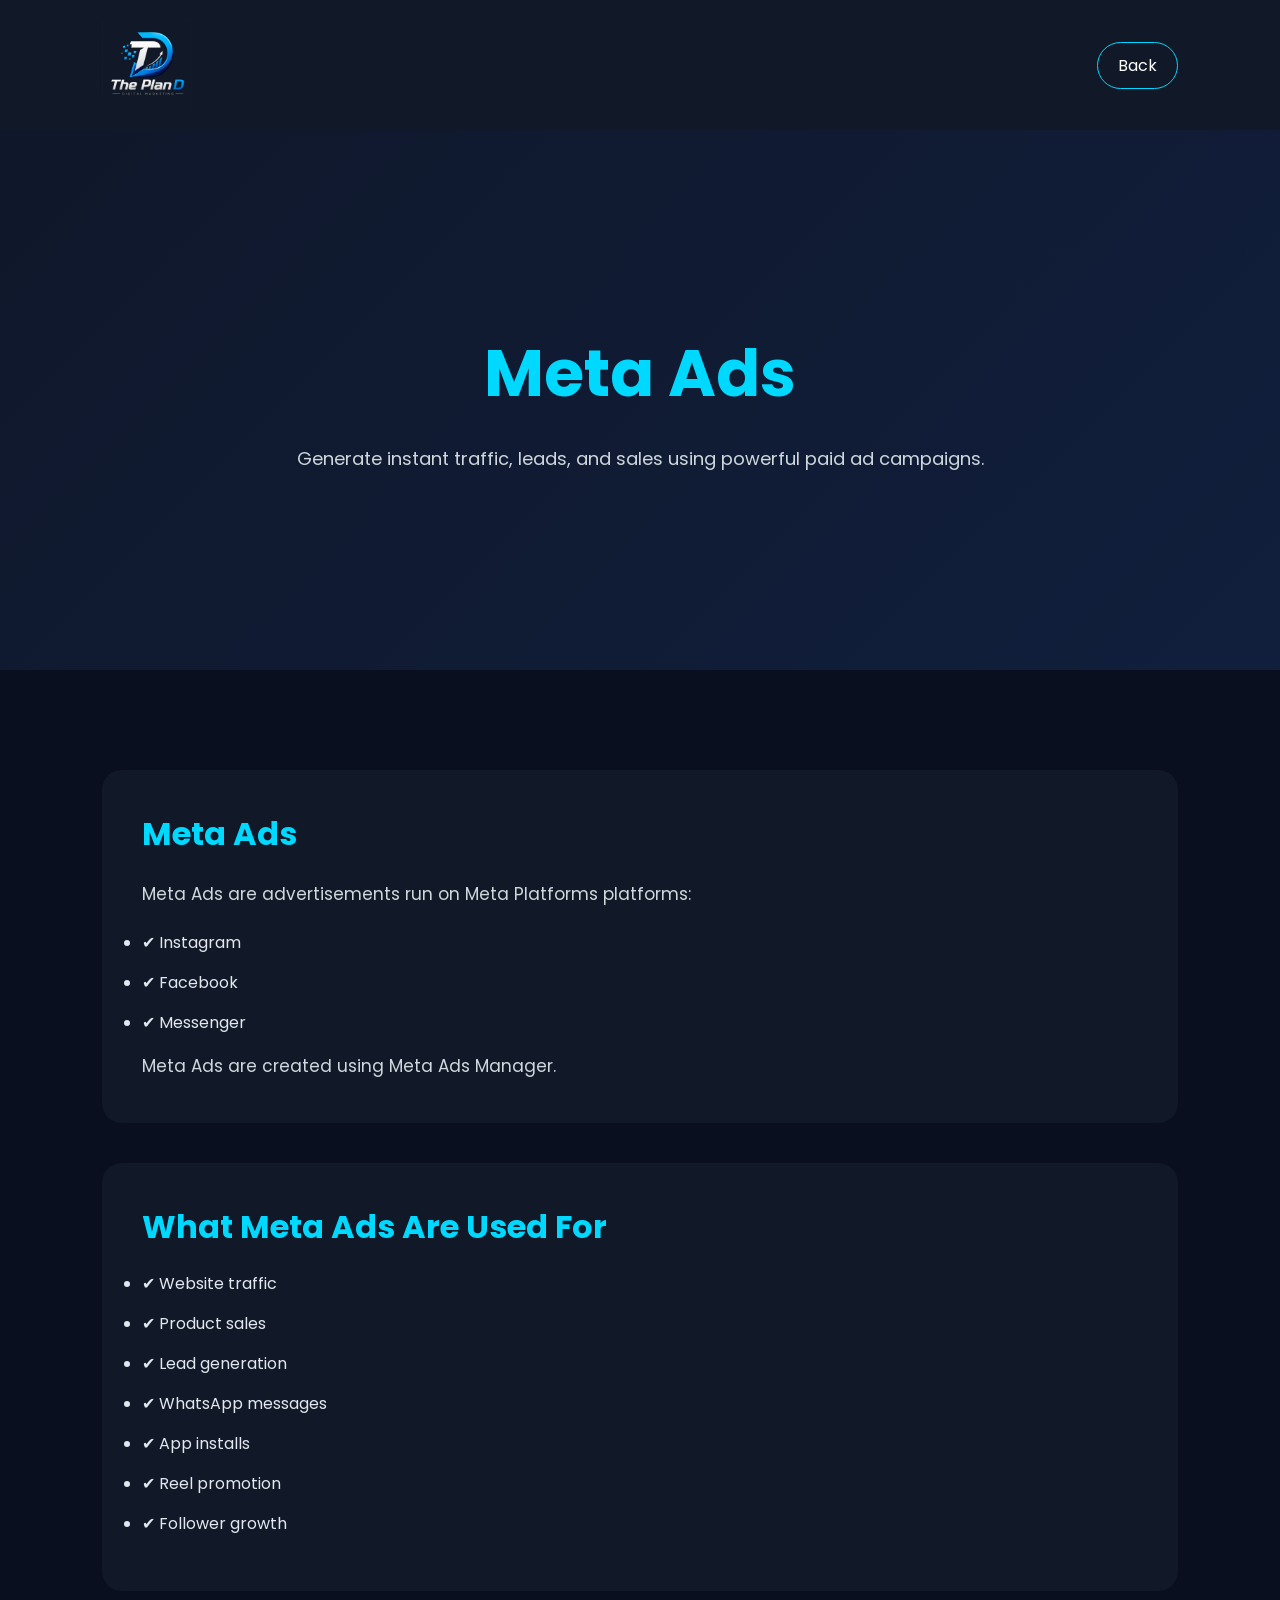
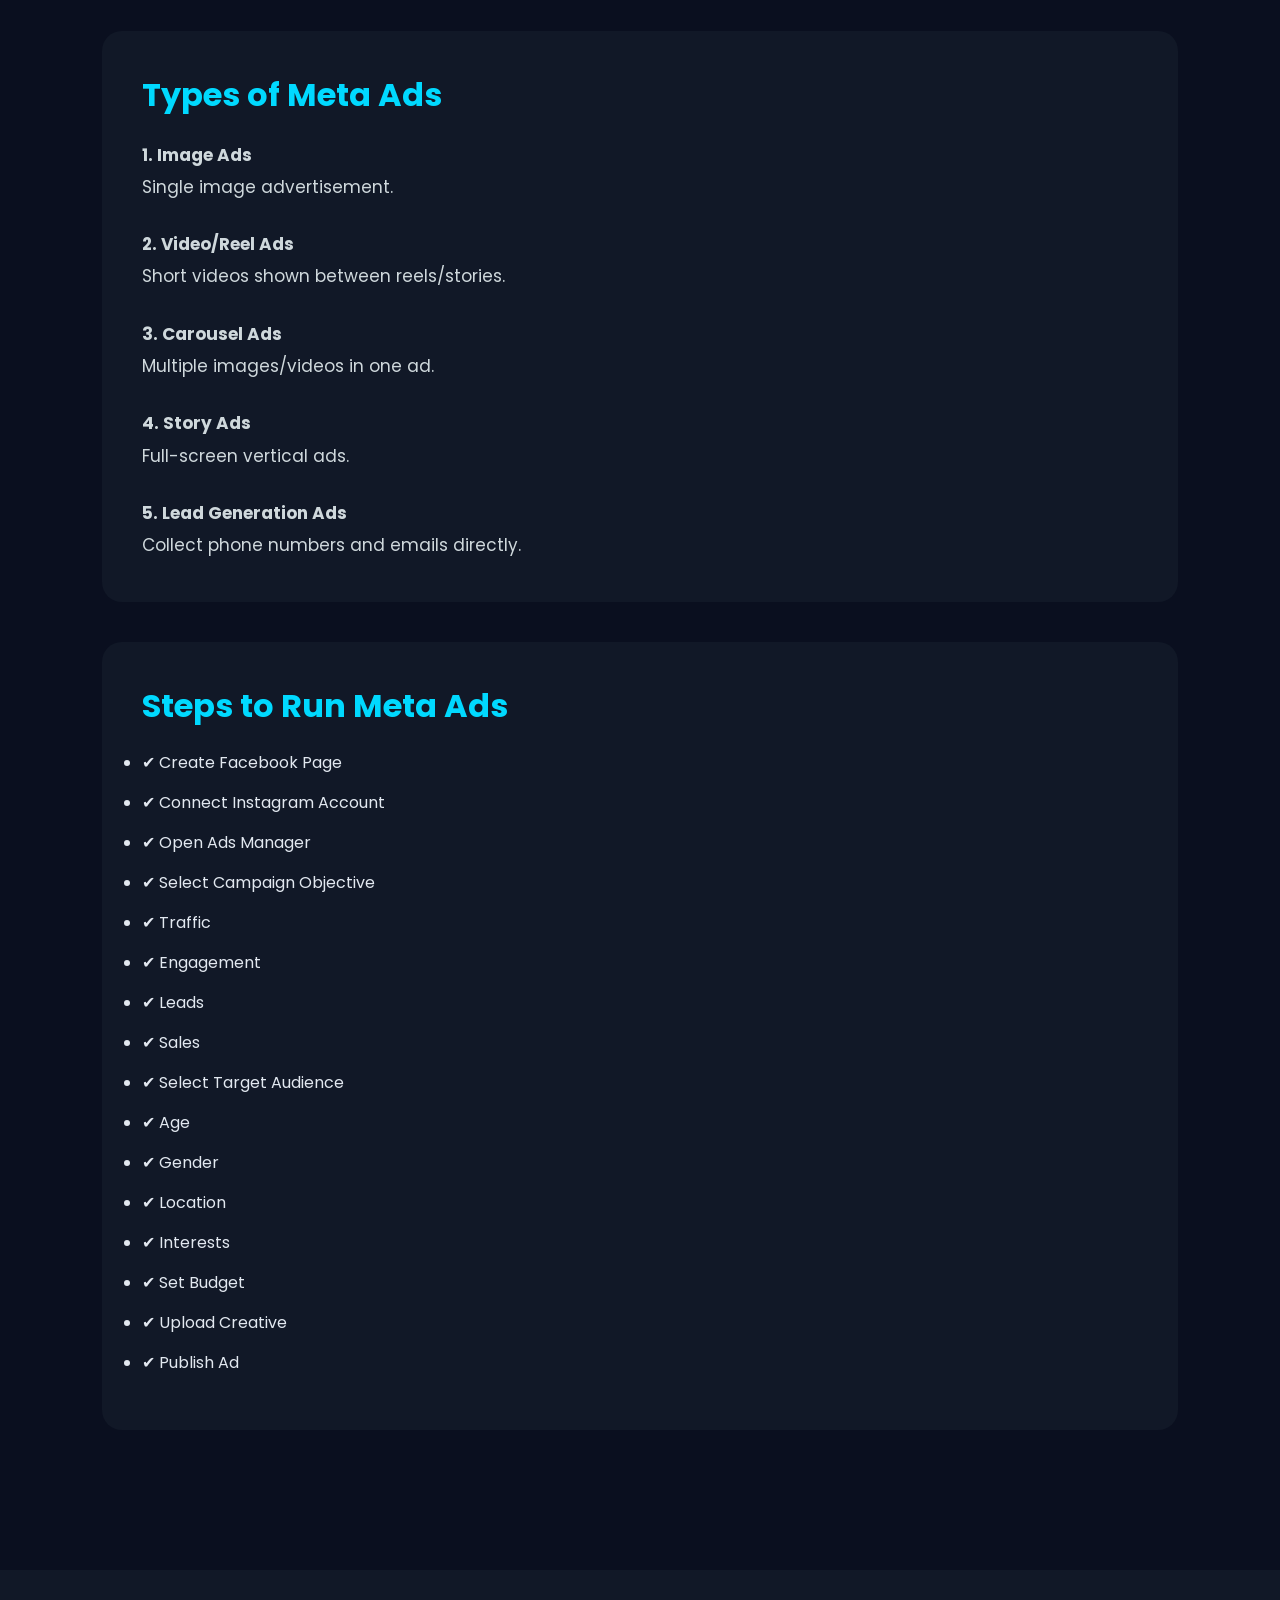
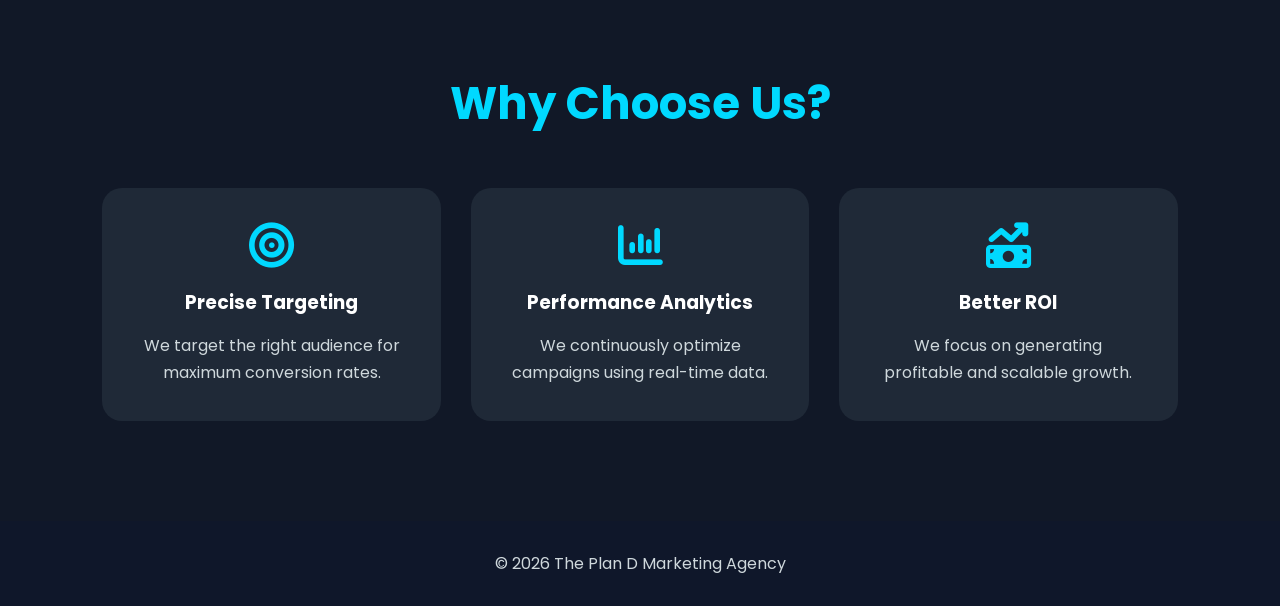
<file: ads.html>
<!DOCTYPE html>
<html lang="en">
<head>

  <meta charset="UTF-8">
  <meta name="viewport" content="width=device-width, initial-scale=1.0">

  <title>Meta Ads</title>

  <link rel="stylesheet" href="service.css">

  <link rel="preconnect" href="https://fonts.googleapis.com">

  <link href="https://fonts.googleapis.com/css2?family=Poppins:wght@300;400;500;600;700&display=swap" rel="stylesheet">

  <link rel="stylesheet"
  href="https://cdnjs.cloudflare.com/ajax/libs/font-awesome/6.5.1/css/all.min.css"/>

</head>

<body>

<nav>

  <div class="logo">

  <img src="logo.png" alt="The Plan D Logo">
    </div>

  <a href="index.html" class="back-btn">
    Back
  </a>

</nav>

<section class="service-hero">

  <div>

    <h1>Meta Ads</h1>

    <p>
      Generate instant traffic, leads, and sales using powerful paid ad campaigns.
    </p>

  </div>

</section>

<!-- CONTENT -->

<section class="content">

  <div class="content-box">

    <h2>Meta Ads</h2>

    <p>
      Meta Ads are advertisements run on Meta Platforms platforms:
    </p>

    <ul class="benefits">

      <li>✔ Instagram</li>

      <li>✔ Facebook</li>

      <li>✔ Messenger</li>

    </ul>

    <p>
      Meta Ads are created using Meta Ads Manager.
    </p>

  </div>

  <div class="content-box">

    <h2>What Meta Ads Are Used For</h2>

    <ul class="benefits">

      <li>✔ Website traffic</li>

      <li>✔ Product sales</li>

      <li>✔ Lead generation</li>

      <li>✔ WhatsApp messages</li>

      <li>✔ App installs</li>

      <li>✔ Reel promotion</li>

      <li>✔ Follower growth</li>

    </ul>

  </div>

  <div class="content-box">

    <h2>Types of Meta Ads</h2>

    <p><strong>1. Image Ads</strong></p>

    <p>
      Single image advertisement.
    </p>

    <br>

    <p><strong>2. Video/Reel Ads</strong></p>

    <p>
      Short videos shown between reels/stories.
    </p>

    <br>

    <p><strong>3. Carousel Ads</strong></p>

    <p>
      Multiple images/videos in one ad.
    </p>

    <br>

    <p><strong>4. Story Ads</strong></p>

    <p>
      Full-screen vertical ads.
    </p>

    <br>

    <p><strong>5. Lead Generation Ads</strong></p>

    <p>
      Collect phone numbers and emails directly.
    </p>

  </div>

  <div class="content-box">

    <h2>Steps to Run Meta Ads</h2>

    <ul class="benefits">

      <li>✔ Create Facebook Page</li>

      <li>✔ Connect Instagram Account</li>

      <li>✔ Open Ads Manager</li>

      <li>✔ Select Campaign Objective</li>

      <li>✔ Traffic</li>

      <li>✔ Engagement</li>

      <li>✔ Leads</li>

      <li>✔ Sales</li>

      <li>✔ Select Target Audience</li>

      <li>✔ Age</li>

      <li>✔ Gender</li>

      <li>✔ Location</li>

      <li>✔ Interests</li>

      <li>✔ Set Budget</li>

      <li>✔ Upload Creative</li>

      <li>✔ Publish Ad</li>

    </ul>

  </div>

</section>

<section class="why-us">

  <h2>Why Choose Us?</h2>

  <div class="why-container">

    <div class="why-box">

      <i class="fa-solid fa-bullseye"></i>

      <h3>Precise Targeting</h3>

      <p>
        We target the right audience for maximum conversion rates.
      </p>

    </div>

    <div class="why-box">

      <i class="fa-solid fa-chart-column"></i>

      <h3>Performance Analytics</h3>

      <p>
        We continuously optimize campaigns using real-time data.
      </p>

    </div>

    <div class="why-box">

      <i class="fa-solid fa-money-bill-trend-up"></i>

      <h3>Better ROI</h3>

      <p>
        We focus on generating profitable and scalable growth.
      </p>

    </div>

  </div>

</section>

<footer>

  <p>© 2026 The Plan D Marketing Agency</p>

</footer>

<script src="service.js"></script>

</body>
</html>
</file>
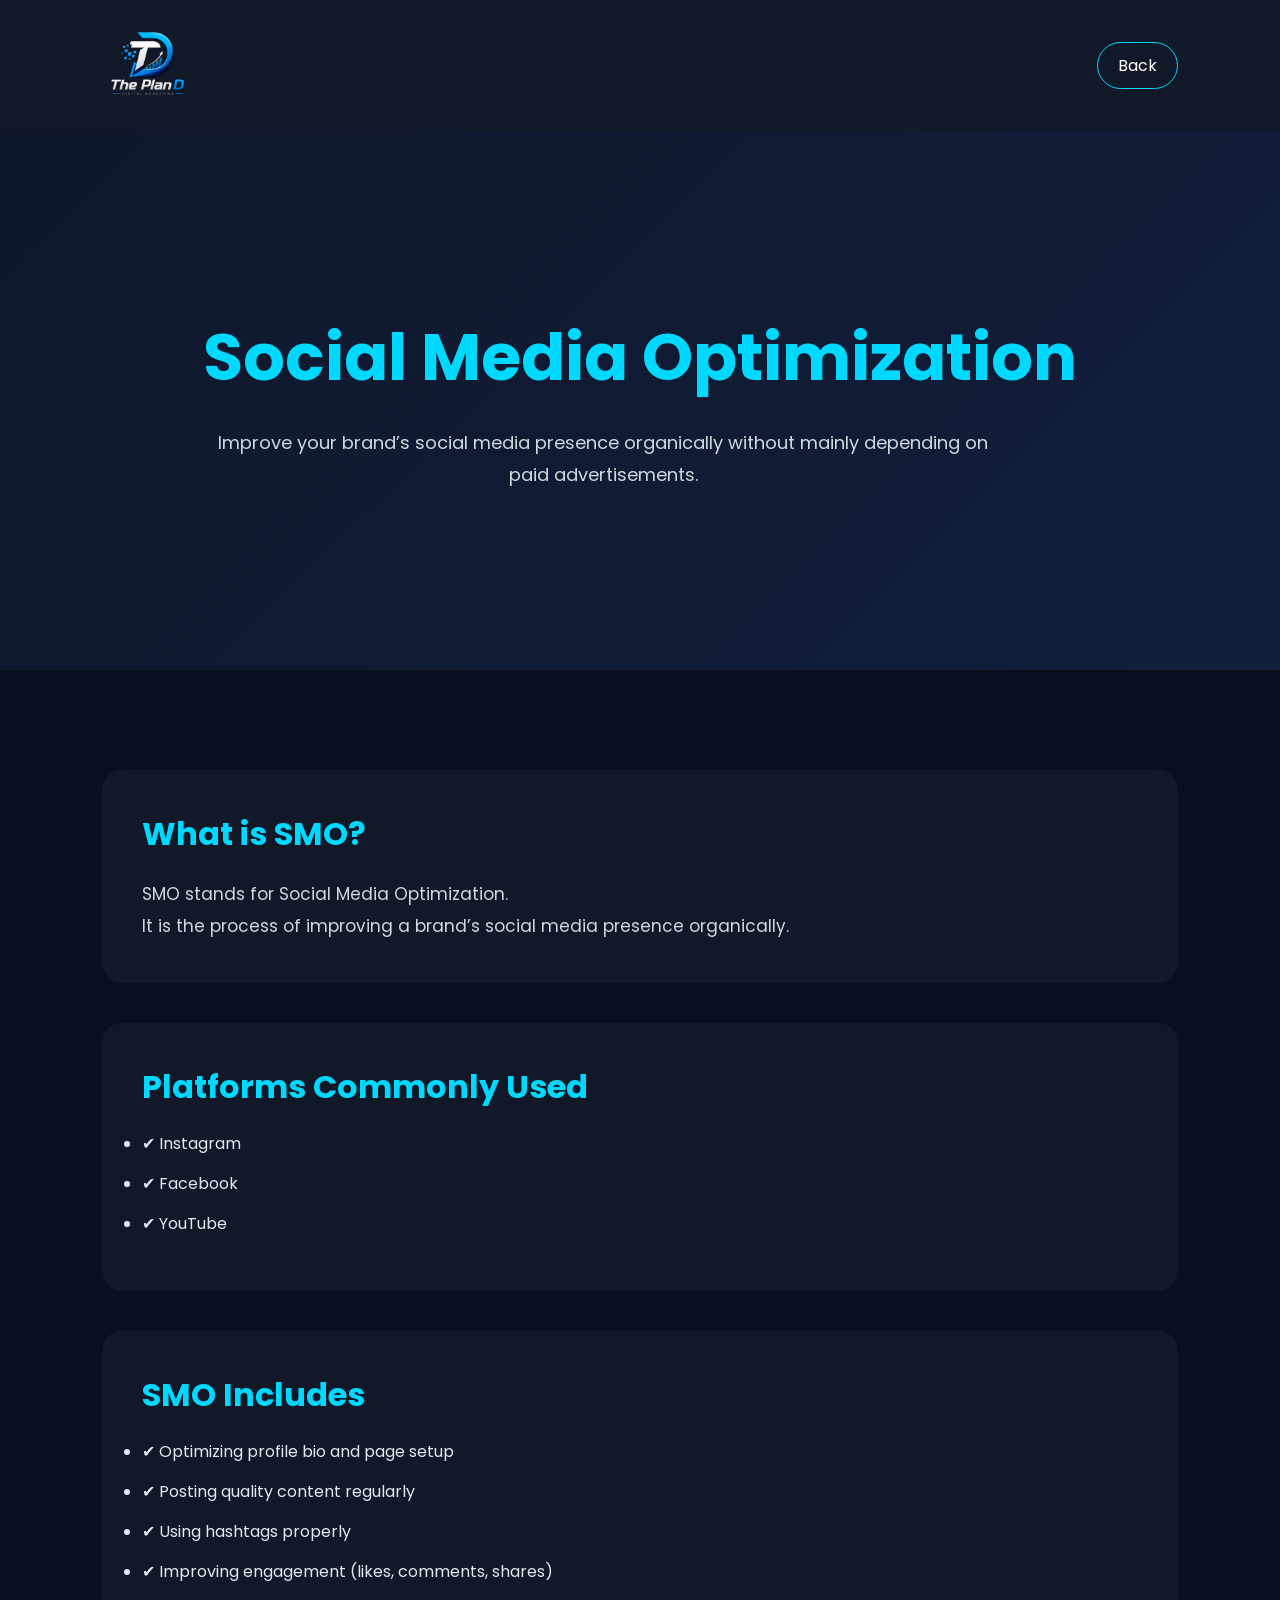
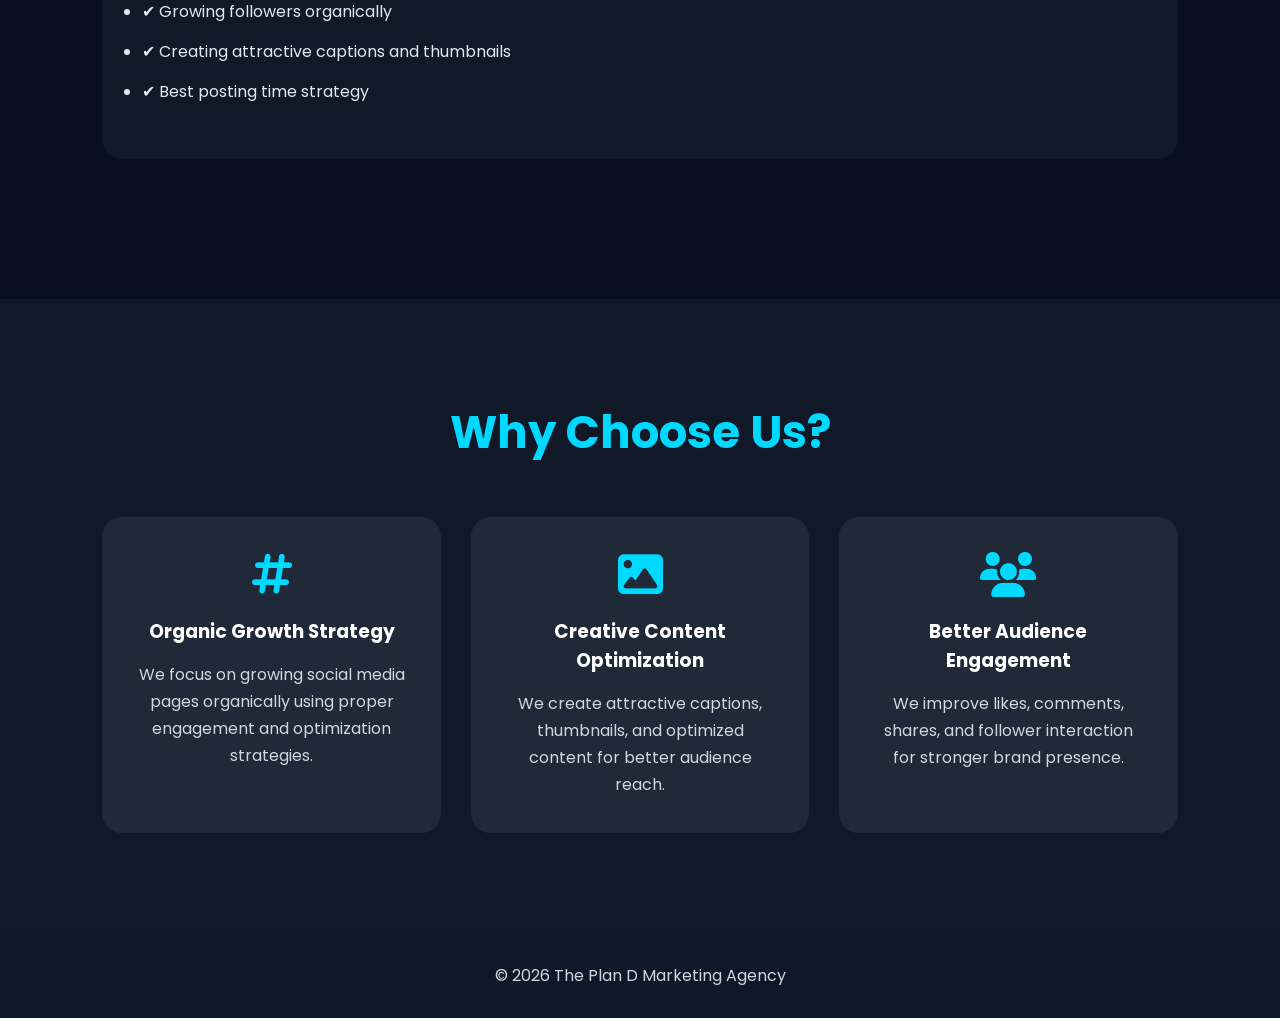
<file: email.html>
<!DOCTYPE html>
<html lang="en">
<head>

  <meta charset="UTF-8">
  <meta name="viewport" content="width=device-width, initial-scale=1.0">

  <title>Social Media optimization</title>

  <link rel="stylesheet" href="service.css">

  <link rel="preconnect" href="https://fonts.googleapis.com">

  <link href="https://fonts.googleapis.com/css2?family=Poppins:wght@300;400;500;600;700&display=swap" rel="stylesheet">

  <link rel="stylesheet"
  href="https://cdnjs.cloudflare.com/ajax/libs/font-awesome/6.5.1/css/all.min.css"/>

</head>

<body>

<nav>

  <div class="logo">

  <img src="logo.png" alt="The Plan D Logo">
    </div>

  <a href="index.html" class="back-btn">
    Back
  </a>

</nav>

<!-- HERO -->

<section class="service-hero">

  <div>

    <h1>Social Media Optimization</h1>

    <p>
      Improve your brand’s social media presence organically
      without mainly depending on paid advertisements.
    </p>

  </div>

</section>

<!-- CONTENT -->

<section class="content">

  <div class="content-box">

    <h2>What is SMO?</h2>

    <p>
      SMO stands for Social Media Optimization.
    </p>

    <p>
      It is the process of improving a brand’s
      social media presence organically.
    </p>

  </div>

  <div class="content-box">

    <h2>Platforms Commonly Used</h2>

    <ul class="benefits">

      <li>✔ Instagram</li>

      <li>✔ Facebook</li>

      <li>✔ YouTube</li>

    </ul>

  </div>

  <div class="content-box">

    <h2>SMO Includes</h2>

    <ul class="benefits">

      <li>✔ Optimizing profile bio and page setup</li>

      <li>✔ Posting quality content regularly</li>

      <li>✔ Using hashtags properly</li>

      <li>✔ Improving engagement (likes, comments, shares)</li>

      <li>✔ Growing followers organically</li>

      <li>✔ Creating attractive captions and thumbnails</li>

      <li>✔ Best posting time strategy</li>

    </ul>

  </div>

</section>

<!-- WHY US -->

<section class="why-us">

  <h2>Why Choose Us?</h2>

  <div class="why-container">

    <div class="why-box">

      <i class="fa-solid fa-hashtag"></i>

      <h3>Organic Growth Strategy</h3>

      <p>
        We focus on growing social media pages organically
        using proper engagement and optimization strategies.
      </p>

    </div>

    <div class="why-box">

      <i class="fa-solid fa-image"></i>

      <h3>Creative Content Optimization</h3>

      <p>
        We create attractive captions, thumbnails,
        and optimized content for better audience reach.
      </p>

    </div>

    <div class="why-box">

      <i class="fa-solid fa-users"></i>

      <h3>Better Audience Engagement</h3>

      <p>
        We improve likes, comments, shares,
        and follower interaction for stronger brand presence.
      </p>

    </div>

  </div>

</section>

<footer>

  <p>© 2026 The Plan D Marketing Agency</p>

</footer>

<script src="service.js"></script>

</body>
</html>
</file>
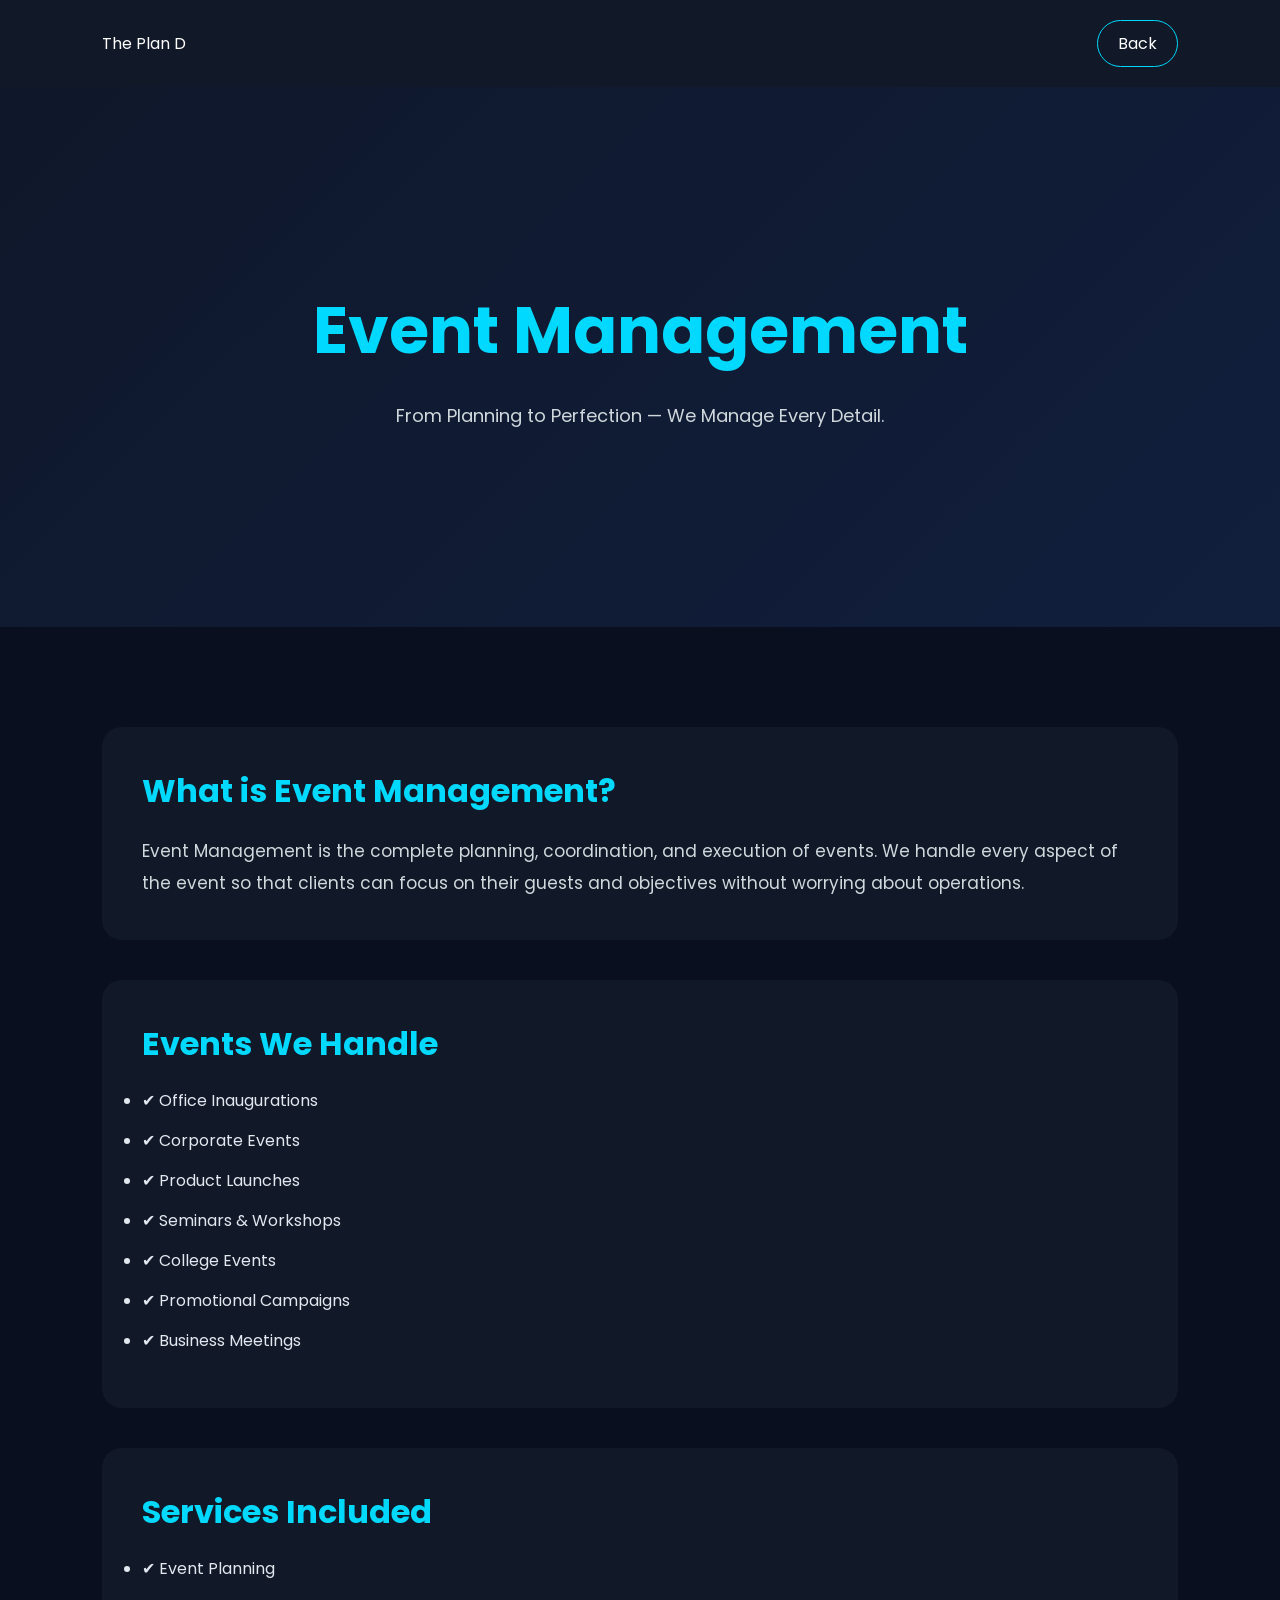
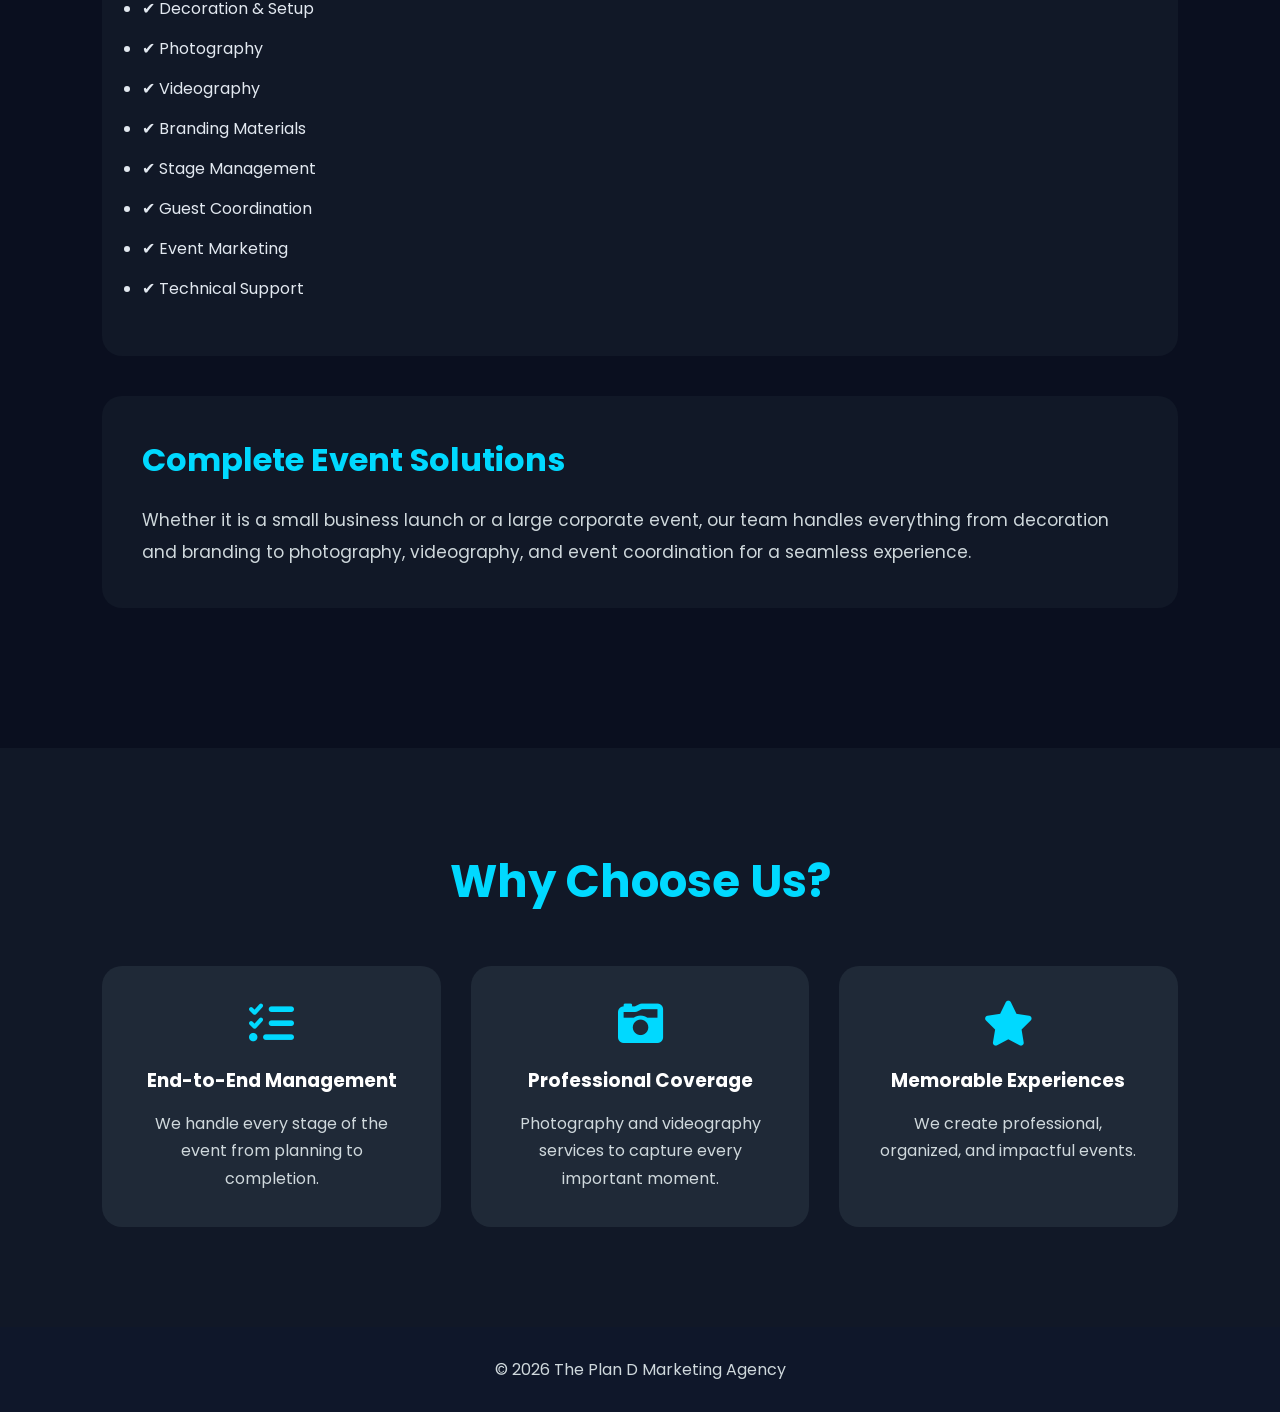
<file: event-management.html>
<!DOCTYPE html>
<html lang="en">
<head>

<meta charset="UTF-8">
<meta name="viewport" content="width=device-width, initial-scale=1.0">

<title>Event Management</title>

<link rel="stylesheet" href="service.css">

<link rel="preconnect" href="https://fonts.googleapis.com">

<link href="https://fonts.googleapis.com/css2?family=Poppins:wght@300;400;500;600;700&display=swap" rel="stylesheet">

<link rel="stylesheet"
href="https://cdnjs.cloudflare.com/ajax/libs/font-awesome/6.5.1/css/all.min.css"/>

</head>

<body>

<nav>

<div class="logo">
  The Plan D
</div>

<a href="index.html" class="back-btn">
Back
</a>

</nav>

<section class="service-hero">

<div>

<h1>Event Management</h1>

<p>
From Planning to Perfection — We Manage Every Detail.
</p>

</div>

</section>

<section class="content">

<div class="content-box">

<h2>What is Event Management?</h2>

<p>
Event Management is the complete planning, coordination, and execution of events. We handle every aspect of the event so that clients can focus on their guests and objectives without worrying about operations.
</p>

</div>

<div class="content-box">

<h2>Events We Handle</h2>

<ul class="benefits">

<li>✔ Office Inaugurations</li>

<li>✔ Corporate Events</li>

<li>✔ Product Launches</li>

<li>✔ Seminars & Workshops</li>

<li>✔ College Events</li>

<li>✔ Promotional Campaigns</li>

<li>✔ Business Meetings</li>

</ul>

</div>

<div class="content-box">

<h2>Services Included</h2>

<ul class="benefits">

<li>✔ Event Planning</li>

<li>✔ Decoration & Setup</li>

<li>✔ Photography</li>

<li>✔ Videography</li>

<li>✔ Branding Materials</li>

<li>✔ Stage Management</li>

<li>✔ Guest Coordination</li>

<li>✔ Event Marketing</li>

<li>✔ Technical Support</li>

</ul>

</div>

<div class="content-box">

<h2>Complete Event Solutions</h2>

<p>
Whether it is a small business launch or a large corporate event, our team handles everything from decoration and branding to photography, videography, and event coordination for a seamless experience.
</p>

</div>

</section>

<section class="why-us">

<h2>Why Choose Us?</h2>

<div class="why-container">

<div class="why-box">

<i class="fa-solid fa-list-check"></i>

<h3>End-to-End Management</h3>

<p>
We handle every stage of the event from planning to completion.
</p>

</div>

<div class="why-box">

<i class="fa-solid fa-camera-retro"></i>

<h3>Professional Coverage</h3>

<p>
Photography and videography services to capture every important moment.
</p>

</div>

<div class="why-box">

<i class="fa-solid fa-star"></i>

<h3>Memorable Experiences</h3>

<p>
We create professional, organized, and impactful events.
</p>

</div>

</div>

</section>

<footer>

<p>© 2026 The Plan D Marketing Agency</p>

</footer>

<script src="service.js"></script>

</body>
</html>
</file>
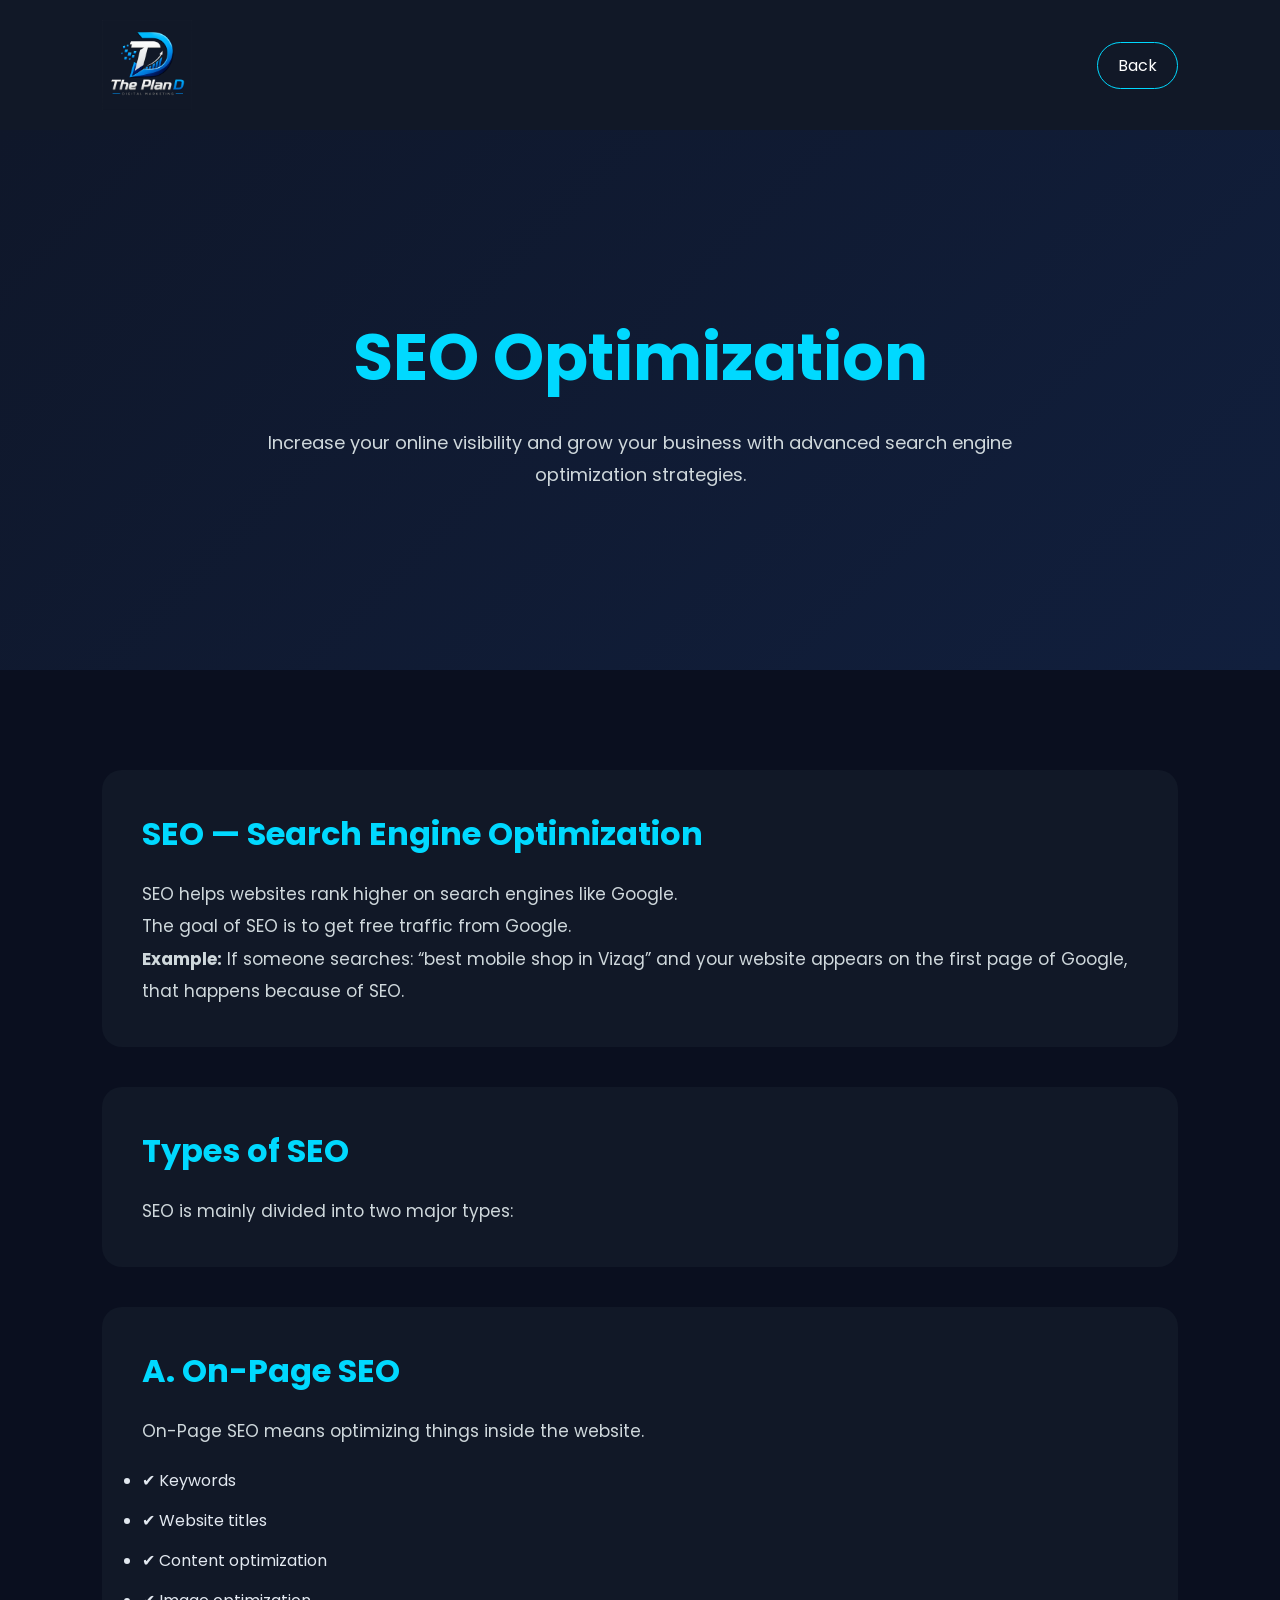
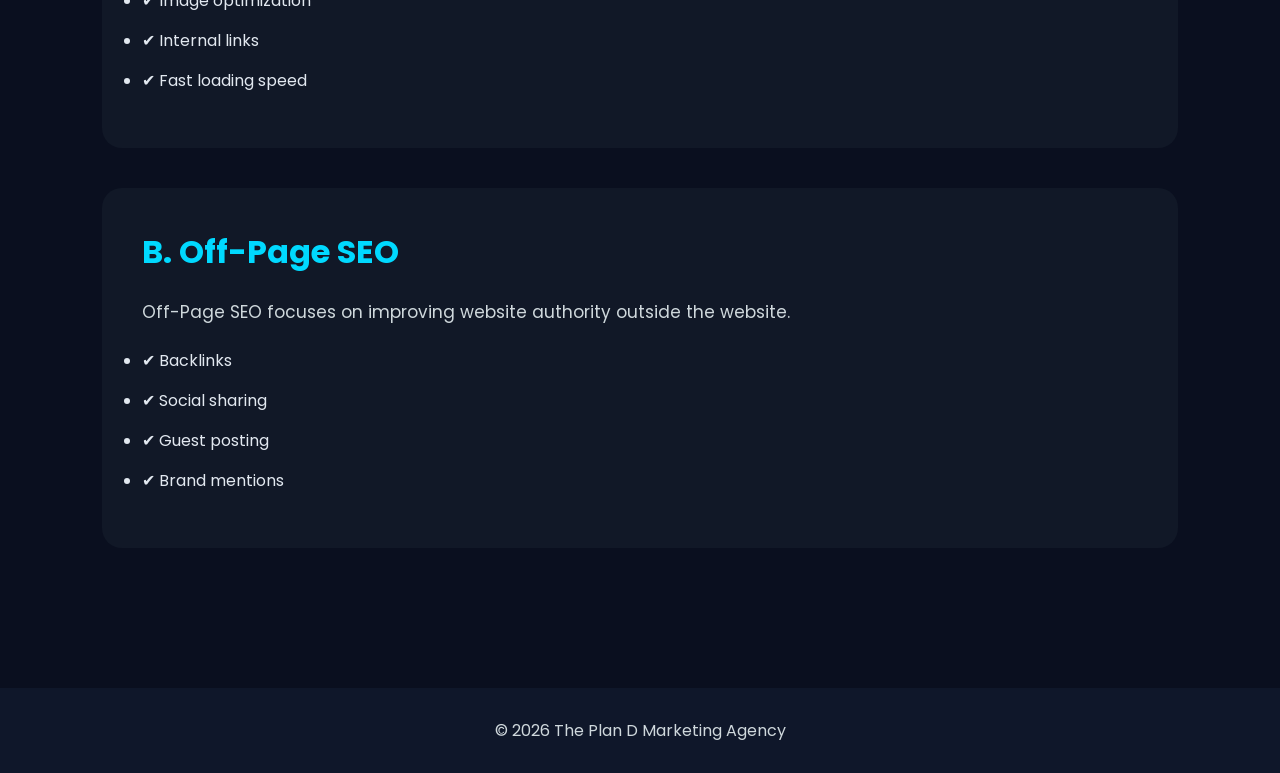
<file: seo.html>
<!DOCTYPE html>
<html lang="en">
<head>

  <meta charset="UTF-8">

  <meta name="viewport" content="width=device-width, initial-scale=1.0">

  <title>SEO Optimization</title>

  <link rel="stylesheet" href="service.css">

  <link rel="preconnect" href="https://fonts.googleapis.com">

  <link href="https://fonts.googleapis.com/css2?family=Poppins:wght@300;400;500;600;700&display=swap" rel="stylesheet">

  <link rel="stylesheet"
  href="https://cdnjs.cloudflare.com/ajax/libs/font-awesome/6.5.1/css/all.min.css"/>

</head>

<body>

  <!-- NAVBAR -->

  <nav>

    <div class="logo">

  <img src="logo.png" alt="The Plan D Logo">
    </div>

    <a href="index.html" class="back-btn">
      Back
    </a>

  </nav>

  <!-- HERO -->

  <section class="service-hero">

    <div>

      <h1>SEO Optimization</h1>

      <p>
        Increase your online visibility and grow your business
        with advanced search engine optimization strategies.
      </p>

    </div>

  </section>

  <!-- CONTENT -->

  <!-- CONTENT -->

<section class="content">

  <div class="content-box">

    <h2>SEO — Search Engine Optimization</h2>

    <p>
      SEO helps websites rank higher on search engines like Google.
    </p>

    <p>
      The goal of SEO is to get free traffic from Google.
    </p>

    <p>
      <b>Example:</b>
      If someone searches:
“best mobile shop in Vizag”
and your website appears on the first page of Google, that happens because of SEO.
    </p>

  </div>

  <div class="content-box">

    <h2>Types of SEO</h2>

    <p>
      SEO is mainly divided into two major types:
    </p>

  </div>

  <div class="content-box">

    <h2>A. On-Page SEO</h2>

    <p>
      On-Page SEO means optimizing things inside the website.
    </p>

    <ul class="benefits">

      <li>✔ Keywords</li>

      <li>✔ Website titles</li>

      <li>✔ Content optimization</li>

      <li>✔ Image optimization</li>

      <li>✔ Internal links</li>

      <li>✔ Fast loading speed</li>

    </ul>

  </div>

  <div class="content-box">

    <h2>B. Off-Page SEO</h2>

    <p>
      Off-Page SEO focuses on improving website authority outside the website.
    </p>

    <ul class="benefits">

      <li>✔ Backlinks</li>

      <li>✔ Social sharing</li>

      <li>✔ Guest posting</li>

      <li>✔ Brand mentions</li>

    </ul>

  </div>

</section>

  <!-- FOOTER -->

  <footer>

    <p>
      © 2026 The Plan D Marketing Agency
    </p>

  </footer>

  <script src="service.js"></script>

</body>
</html>
</file>
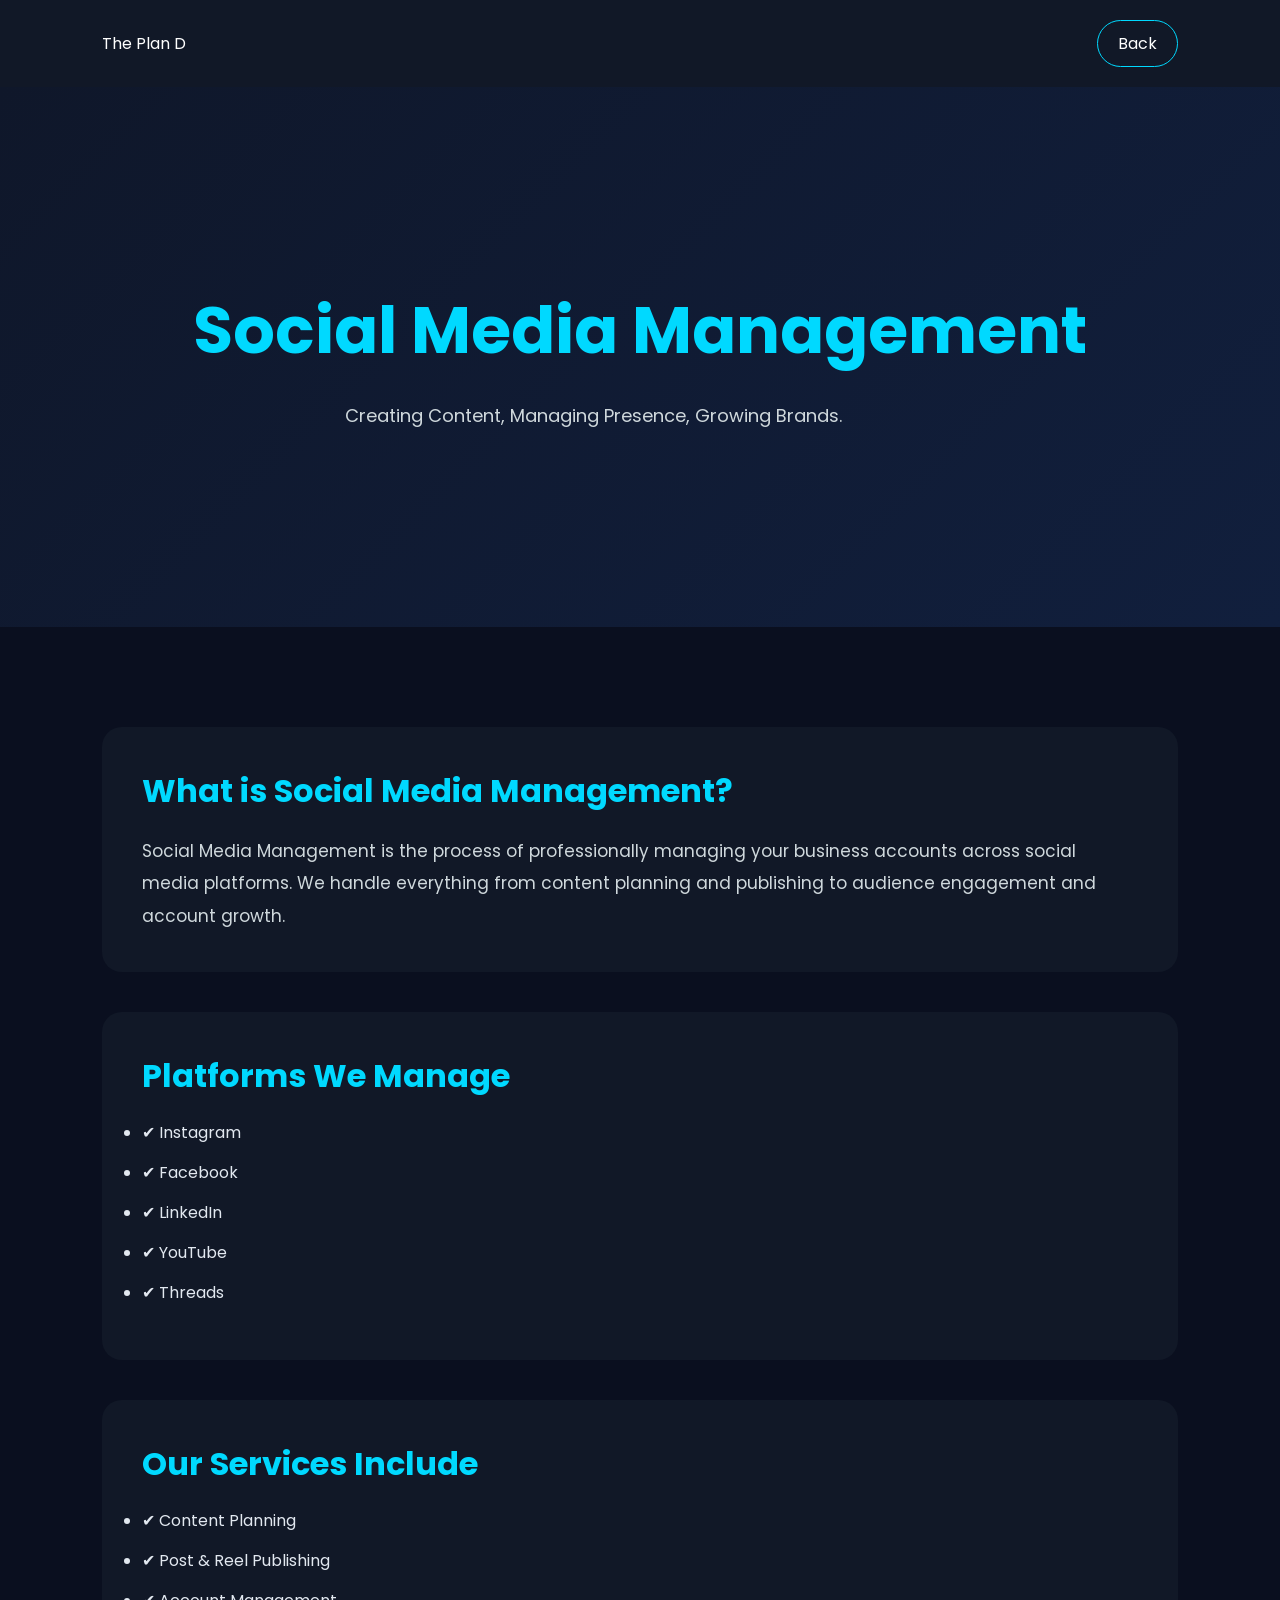
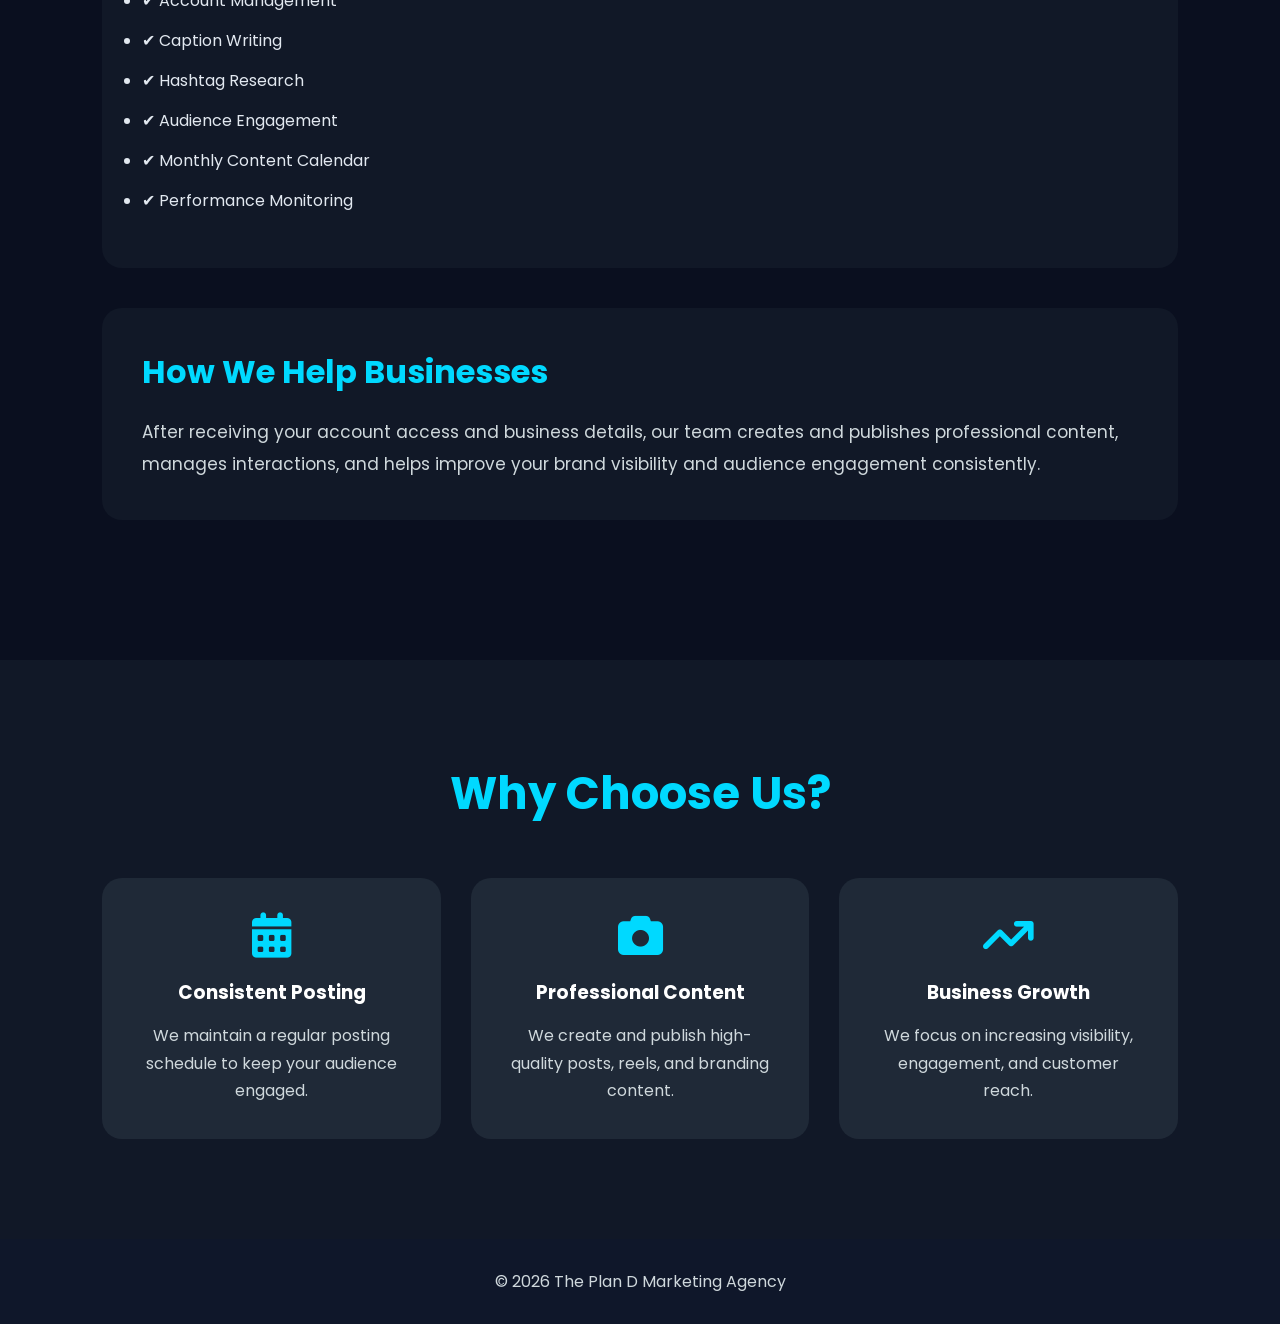
<file: smm-management.html>
<!DOCTYPE html>
<html lang="en">
<head>

<meta charset="UTF-8">
<meta name="viewport" content="width=device-width, initial-scale=1.0">

<title>Social Media Management</title>

<link rel="stylesheet" href="service.css">

<link rel="preconnect" href="https://fonts.googleapis.com">

<link href="https://fonts.googleapis.com/css2?family=Poppins:wght@300;400;500;600;700&display=swap" rel="stylesheet">

<link rel="stylesheet"
href="https://cdnjs.cloudflare.com/ajax/libs/font-awesome/6.5.1/css/all.min.css"/>

</head>

<body>

<nav>

<div class="logo">
  The Plan D
</div>

<a href="index.html" class="back-btn">
Back
</a>

</nav>

<section class="service-hero">

<div>

<h1>Social Media Management</h1>

<p>
Creating Content, Managing Presence, Growing Brands.
</p>

</div>

</section>

<section class="content">

<div class="content-box">

<h2>What is Social Media Management?</h2>

<p>
Social Media Management is the process of professionally managing your business accounts across social media platforms. We handle everything from content planning and publishing to audience engagement and account growth.
</p>

</div>

<div class="content-box">

<h2>Platforms We Manage</h2>

<ul class="benefits">

<li>✔ Instagram</li>

<li>✔ Facebook</li>

<li>✔ LinkedIn</li>

<li>✔ YouTube</li>

<li>✔ Threads</li>

</ul>

</div>

<div class="content-box">

<h2>Our Services Include</h2>

<ul class="benefits">

<li>✔ Content Planning</li>

<li>✔ Post & Reel Publishing</li>

<li>✔ Account Management</li>

<li>✔ Caption Writing</li>

<li>✔ Hashtag Research</li>

<li>✔ Audience Engagement</li>

<li>✔ Monthly Content Calendar</li>

<li>✔ Performance Monitoring</li>

</ul>

</div>

<div class="content-box">

<h2>How We Help Businesses</h2>

<p>
After receiving your account access and business details, our team creates and publishes professional content, manages interactions, and helps improve your brand visibility and audience engagement consistently.
</p>

</div>

</section>

<section class="why-us">

<h2>Why Choose Us?</h2>

<div class="why-container">

<div class="why-box">

<i class="fa-solid fa-calendar-days"></i>

<h3>Consistent Posting</h3>

<p>
We maintain a regular posting schedule to keep your audience engaged.
</p>

</div>

<div class="why-box">

<i class="fa-solid fa-camera"></i>

<h3>Professional Content</h3>

<p>
We create and publish high-quality posts, reels, and branding content.
</p>

</div>

<div class="why-box">

<i class="fa-solid fa-arrow-trend-up"></i>

<h3>Business Growth</h3>

<p>
We focus on increasing visibility, engagement, and customer reach.
</p>

</div>

</div>

</section>

<footer>

<p>© 2026 The Plan D Marketing Agency</p>

</footer>

<script src="service.js"></script>

</body>
</html>
</file>
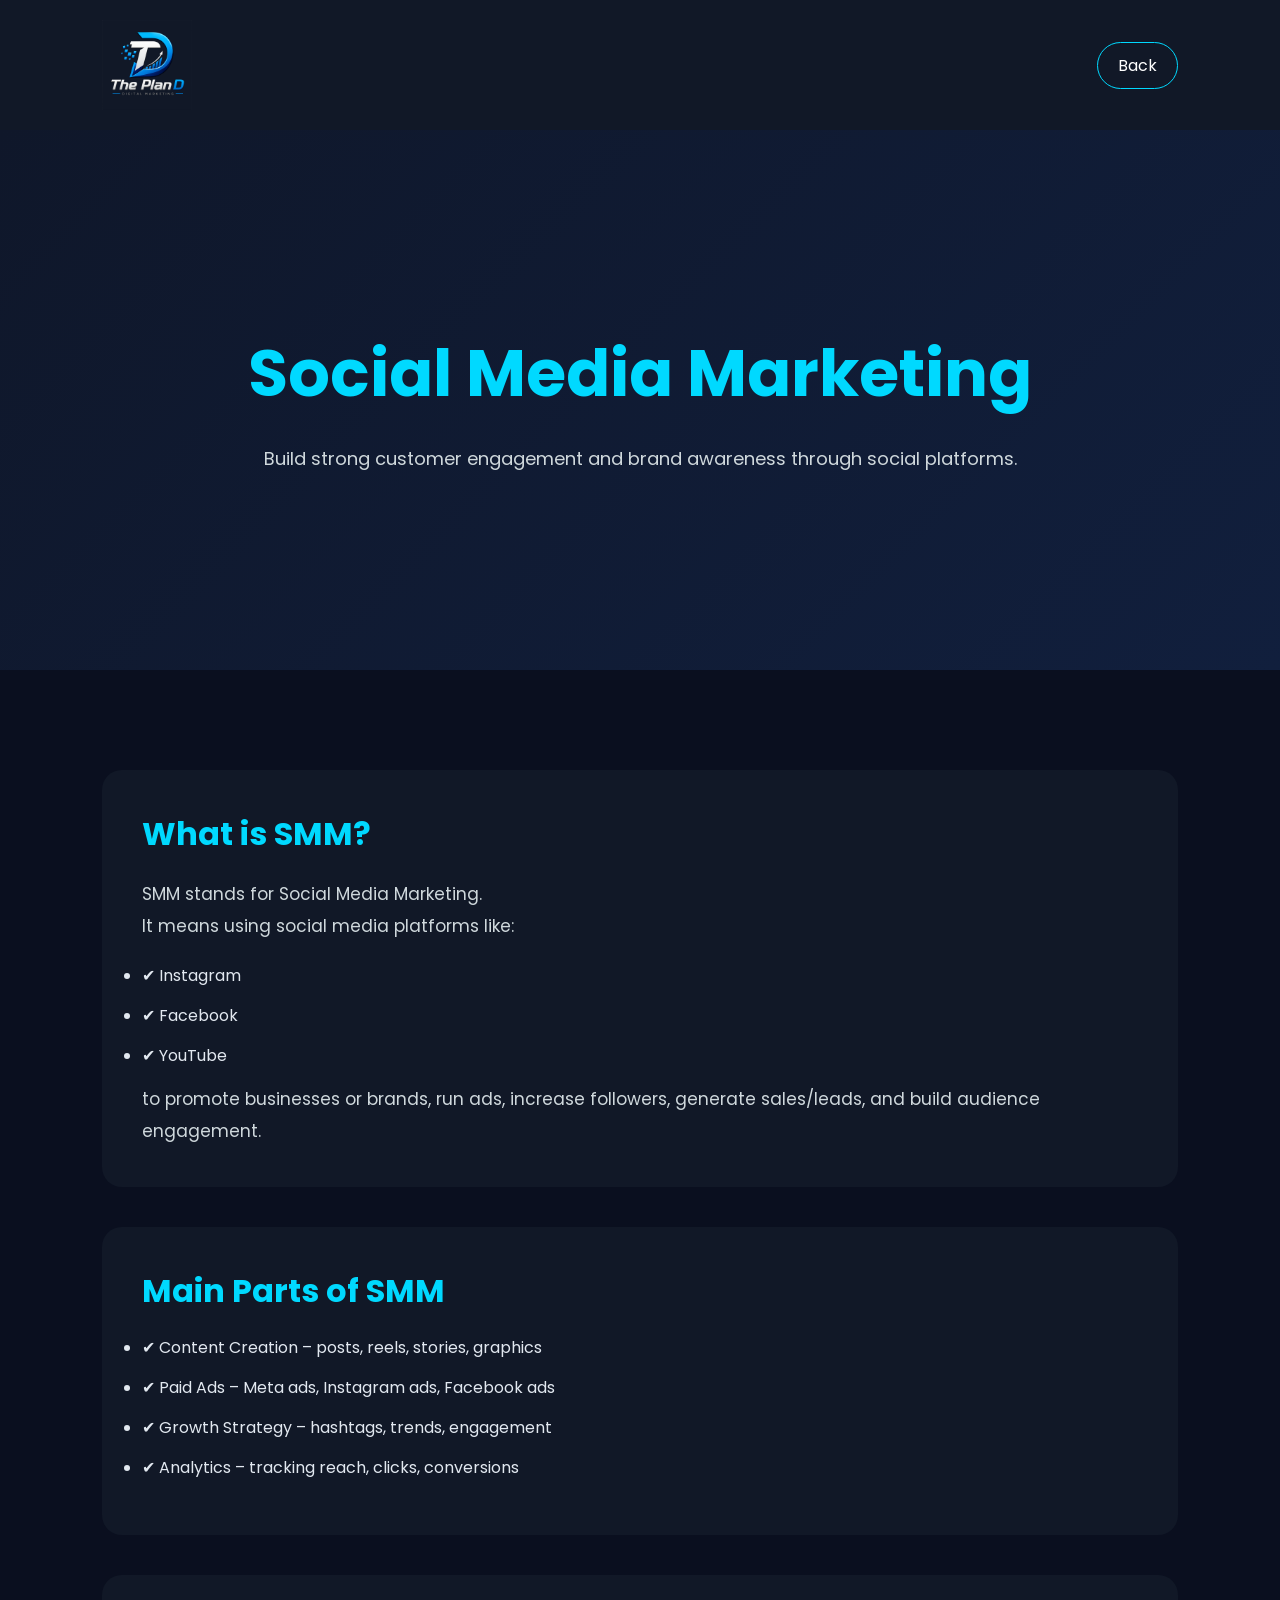
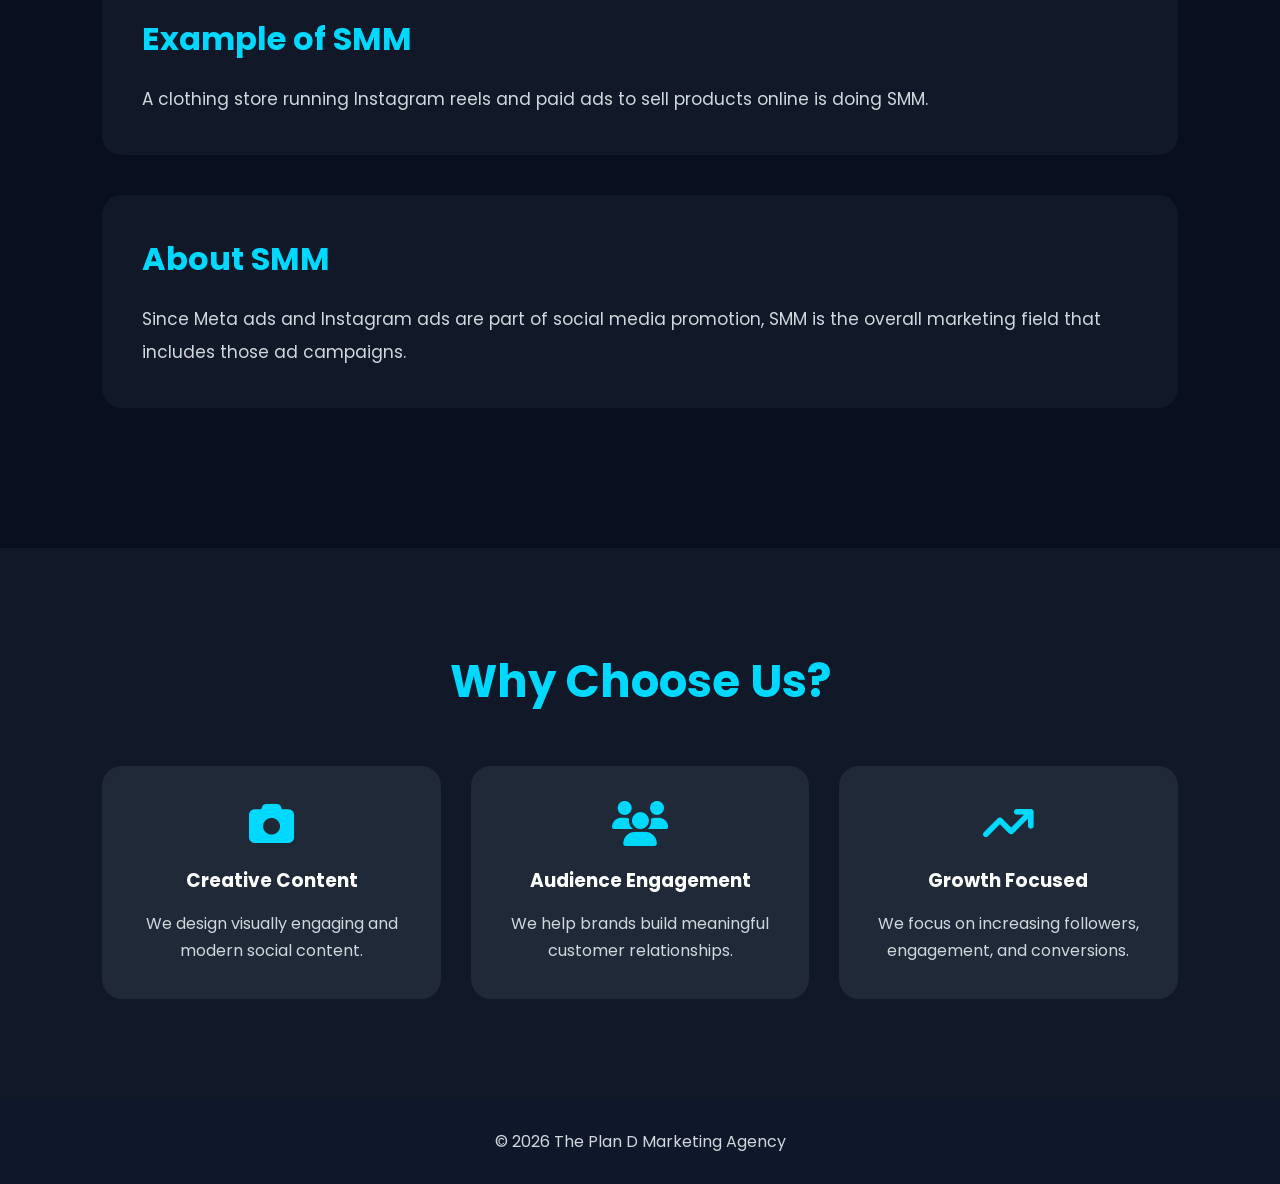
<file: social.html>
<!DOCTYPE html>
<html lang="en">
<head>

  <meta charset="UTF-8">
  <meta name="viewport" content="width=device-width, initial-scale=1.0">

  <title>Social Media Marketing</title>

  <link rel="stylesheet" href="service.css">

  <link rel="preconnect" href="https://fonts.googleapis.com">

  <link href="https://fonts.googleapis.com/css2?family=Poppins:wght@300;400;500;600;700&display=swap" rel="stylesheet">

  <link rel="stylesheet"
  href="https://cdnjs.cloudflare.com/ajax/libs/font-awesome/6.5.1/css/all.min.css"/>

</head>

<body>

<nav>

  <div class="logo">

  <img src="logo.png" alt="The Plan D Logo">
    </div>

  <a href="index.html" class="back-btn">
    Back
  </a>

</nav>

<section class="service-hero">

  <div>

    <h1>Social Media Marketing</h1>

    <p>
      Build strong customer engagement and brand awareness through social platforms.
    </p>

  </div>

</section>

<section class="content">

  <div class="content-box">

    <h2>What is SMM?</h2>

    <p>
      SMM stands for Social Media Marketing.
    </p>

    <p>
      It means using social media platforms like:
    </p>

    <ul class="benefits">

      <li>✔ Instagram</li>

      <li>✔ Facebook</li>

      <li>✔ YouTube</li>

    </ul>

    <p>
      to promote businesses or brands,
      run ads, increase followers,
      generate sales/leads,
      and build audience engagement.
    </p>

  </div>

  <div class="content-box">

    <h2>Main Parts of SMM</h2>

    <ul class="benefits">

      <li>
        ✔ Content Creation – posts, reels, stories, graphics
      </li>

      <li>
        ✔ Paid Ads – Meta ads, Instagram ads, Facebook ads
      </li>

      <li>
        ✔ Growth Strategy – hashtags, trends, engagement
      </li>

      <li>
        ✔ Analytics – tracking reach, clicks, conversions
      </li>

    </ul>

  </div>

  <div class="content-box">

    <h2>Example of SMM</h2>

    <p>
      A clothing store running Instagram reels and paid ads
      to sell products online is doing SMM.
    </p>

  </div>

  <div class="content-box">

    <h2>About SMM</h2>

    <p>
      Since Meta ads and Instagram ads are part of social media promotion,
      SMM is the overall marketing field that includes those ad campaigns.
    </p>

  </div>

</section>

<section class="why-us">

  <h2>Why Choose Us?</h2>

  <div class="why-container">

    <div class="why-box">

      <i class="fa-solid fa-camera"></i>

      <h3>Creative Content</h3>

      <p>
        We design visually engaging and modern social content.
      </p>

    </div>

    <div class="why-box">

      <i class="fa-solid fa-users"></i>

      <h3>Audience Engagement</h3>

      <p>
        We help brands build meaningful customer relationships.
      </p>

    </div>

    <div class="why-box">

      <i class="fa-solid fa-arrow-trend-up"></i>

      <h3>Growth Focused</h3>

      <p>
        We focus on increasing followers, engagement, and conversions.
      </p>

    </div>

  </div>

</section>

<footer>

  <p>© 2026 The Plan D Marketing Agency</p>

</footer>

<script src="service.js"></script>

</body>
</html>
</file>
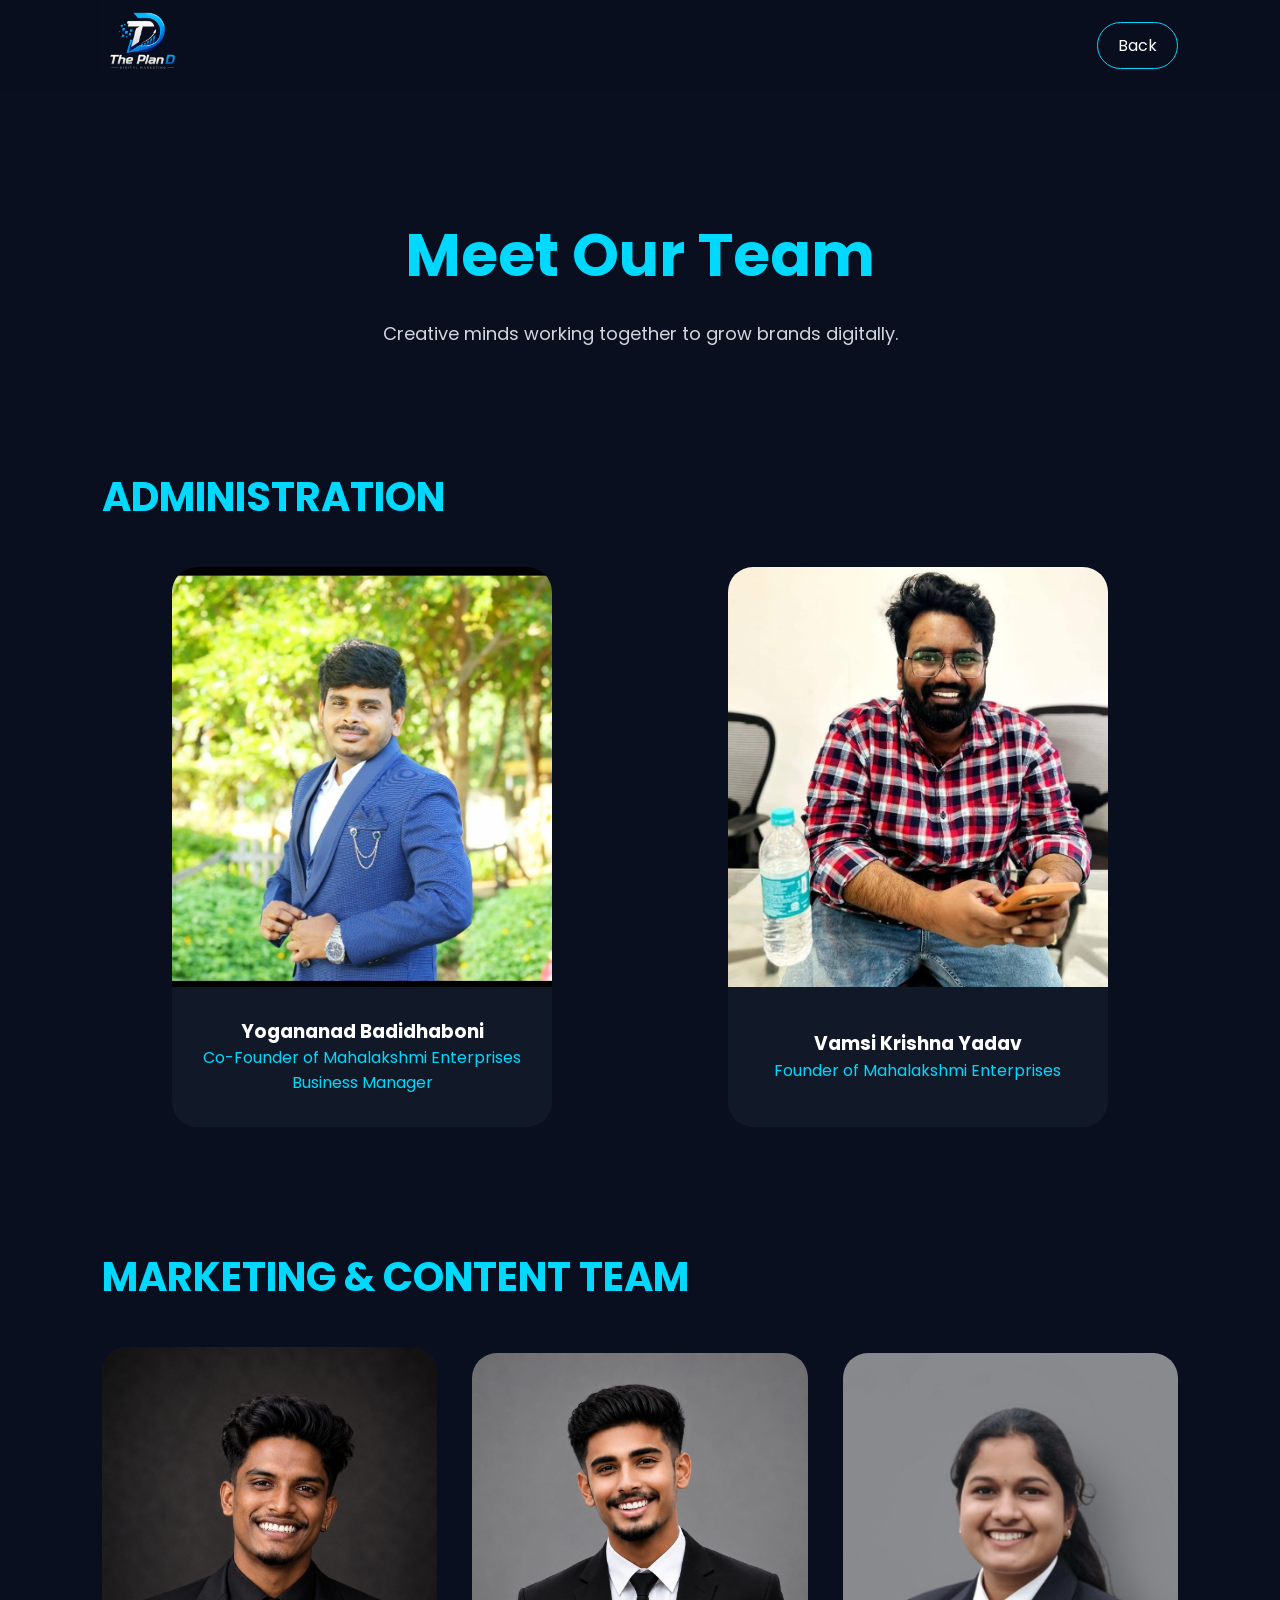
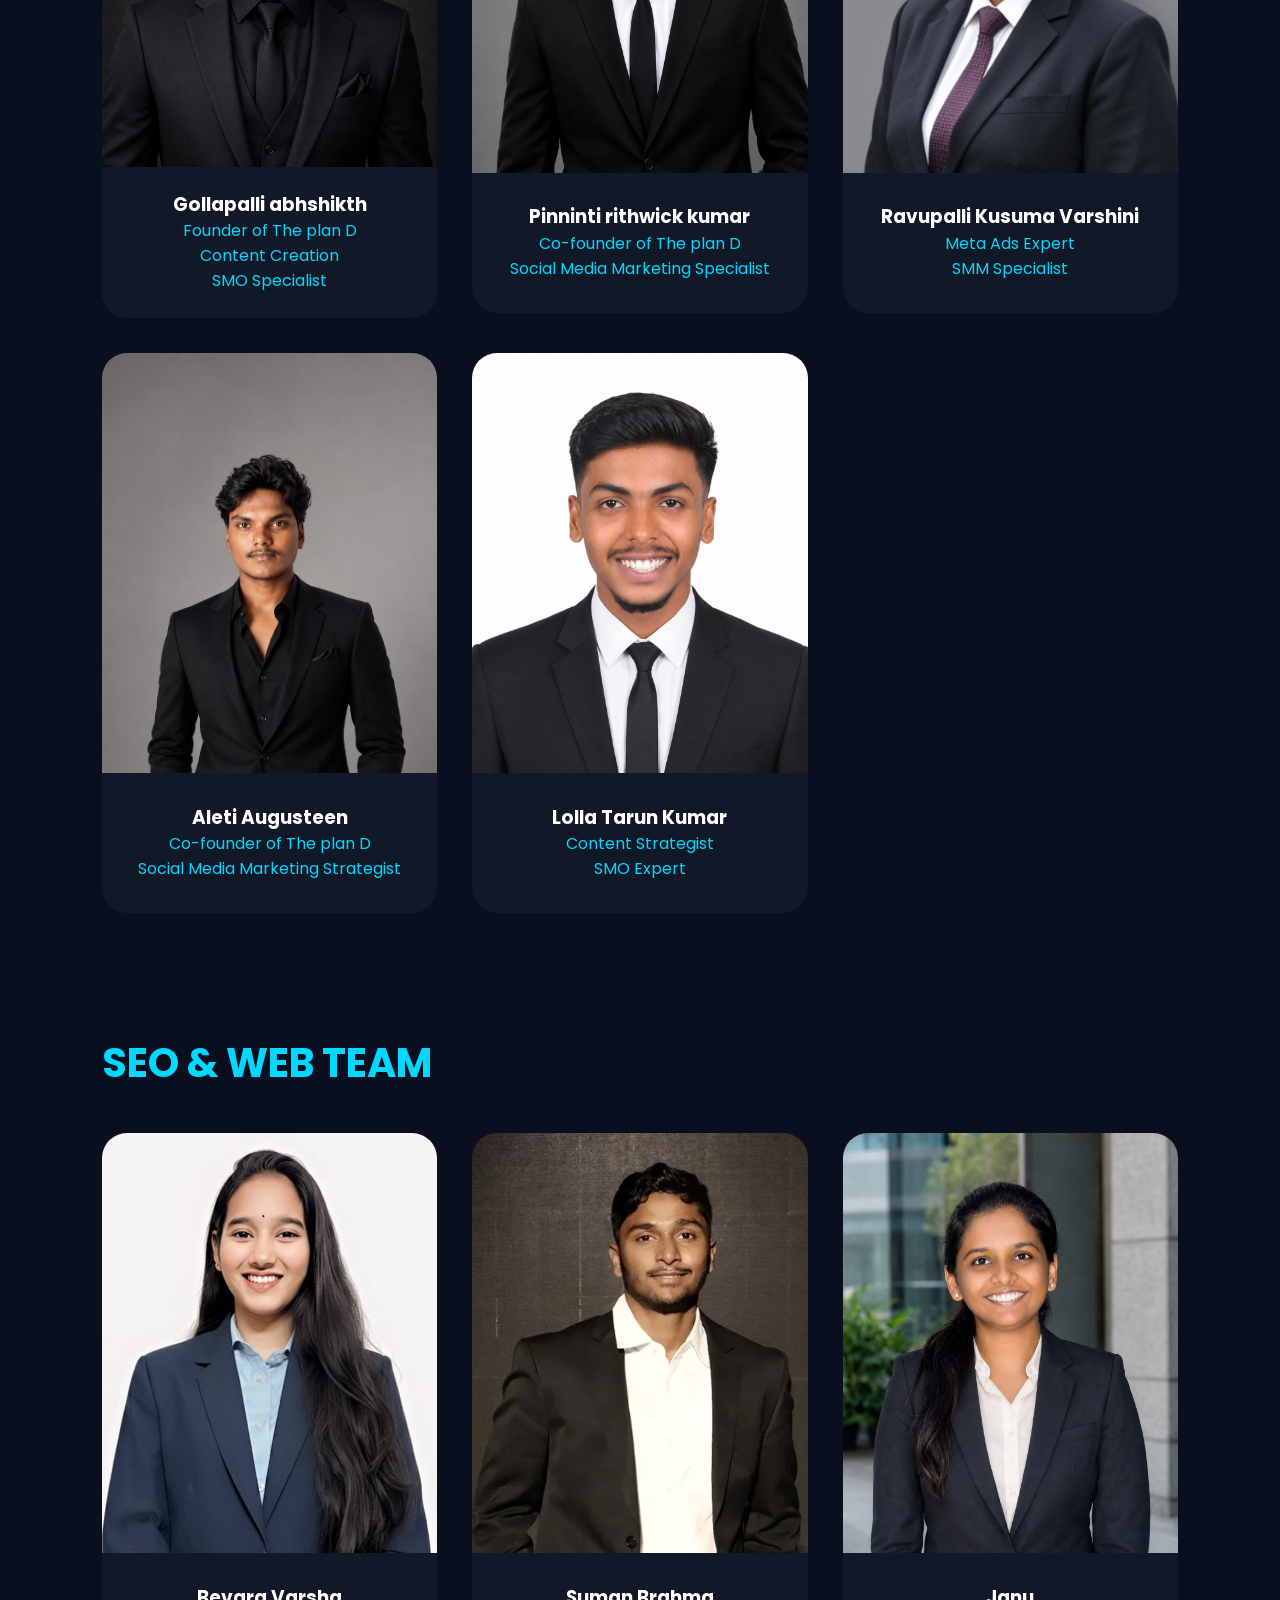
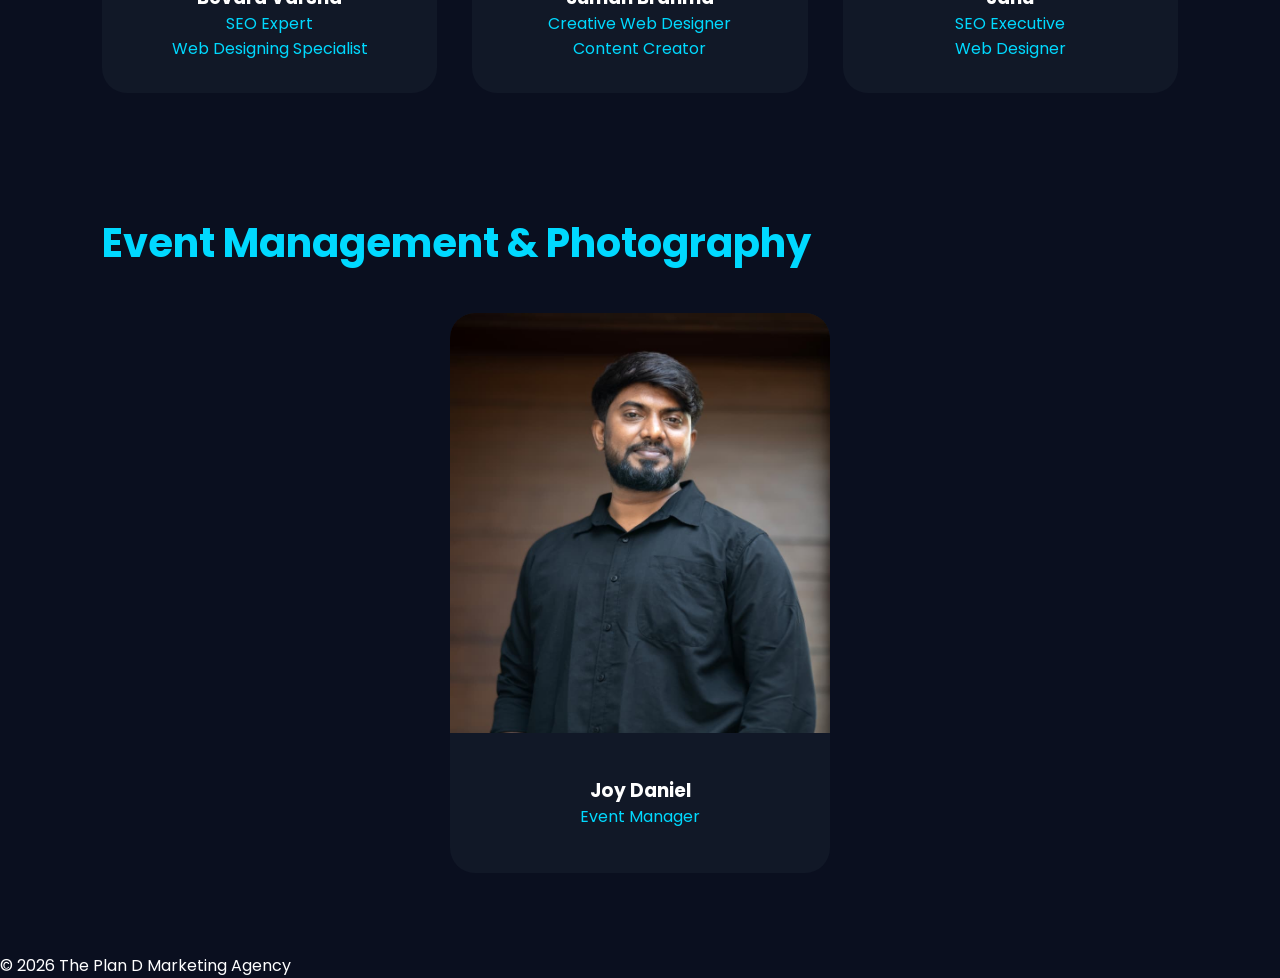
<file: team.html>
<!DOCTYPE html>
<html lang="en">

<head>

  <meta charset="UTF-8">

  <meta name="viewport" content="width=device-width, initial-scale=1.0">

  <title>Our Team</title>

  <link rel="stylesheet" href="team.css">

  <link rel="preconnect" href="https://fonts.googleapis.com">

  <link href="https://fonts.googleapis.com/css2?family=Poppins:wght@300;400;500;600;700&display=swap" rel="stylesheet">

</head>

<body>

  <!-- NAVBAR -->

  <nav>

    <div class="logo">

      <img src="logo.png">

    </div>

    <a href="index.html" class="back-btn">
      Back
    </a>

  </nav>

  <!-- HERO -->

  <section class="team-hero">

    <h1>Meet Our Team</h1>

    <p>
      Creative minds working together to grow brands digitally.
    </p>

  </section>

  <!-- MARKETING TEAM -->
<section class="team-section">

    <h2>ADMINISTRATION</h2>

    <div class="team-container">

      <div class="member-card">
        <img src="Photos/photo9.jpeg">
        <div class="member-info">
          <h3>Yogananad Badidhaboni</h3>
          <p>Co-Founder of Mahalakshmi Enterprises<br>Business Manager</p>
        </div>
      </div>

      <div class="member-card">
        <img src="Photos/photo10.jpeg">
        <div class="member-info">
          <h3>Vamsi Krishna Yadav</h3>
          <p>Founder of Mahalakshmi Enterprises</p>
        </div>
      </div>
      
  </section>

  <section class="team-section">

    <h2>MARKETING & CONTENT TEAM</h2>

    <div class="team-container">

      <div class="member-card">
        <img src="Photos/photo2.jpeg">
        <div class="member-info">
          <h3>Gollapalli abhshikth</h3>
          <p>Founder of The plan D<br>Content Creation<br>SMO Specialist</p>
        </div>
      </div>

      <div class="member-card">
        <img src="Photos/photo1.jpeg">
        <div class="member-info">
          <h3>Pinninti rithwick kumar</h3>
          <p>Co-founder of The plan D<br>Social Media Marketing Specialist</p>
        </div>
      </div>

      <div class="member-card">
        <img src="Photos/photo5.jpeg">
        <div class="member-info">
          <h3>Ravupalli Kusuma Varshini</h3>
          <p>Meta Ads Expert<br>SMM Specialist</p>
        </div>
      </div>
      
      <div class="member-card">
        <img src="Photos/photo7.jpeg">
        <div class="member-info">
          <h3>Aleti Augusteen</h3>
          <p>Co-founder of The plan D<br>Social Media Marketing Strategist</p>
        </div>
      </div>

      <div class="member-card">
        <img src="Photos/photo4.PNG">
        <div class="member-info">
          <h3>Lolla Tarun Kumar</h3>
          <p>Content Strategist<br>SMO Expert</p>
        </div>
      </div>
    </div>

  </section>

  <!-- GRAPHICS TEAM -->

  <section class="team-section">

    <h2>SEO & WEB TEAM</h2>

    <div class="team-container">

      <div class="member-card">
        <img src="Photos/photo6.jpeg">
        <div class="member-info">
          <h3>Bevara Varsha</h3>
          <p>SEO Expert<br>Web Designing Specialist</p>
        </div>
      </div>

      <div class="member-card">
        <img src="Photos/photo3.jpeg">
        <div class="member-info">
          <h3>Suman Brahma</h3>
          <p>Creative Web Designer<br>Content Creator</p>
        </div>
      </div>

      <div class="member-card">
        <img src="Photos/photo8.png">
        <div class="member-info">
          <h3>Janu</h3>
          <p>SEO Executive<br>Web Designer</p>
        </div>
      </div>

  </section>
<section class="team-section">

    <h2>Event Management & Photography</h2>

    <div class="team-container">

      <div class="member-card">
        <img src="Photos/photo11.jpeg">
        <div class="member-info">
          <h3>Joy Daniel</h3>
          <p>Event Manager</p>
        </div>
      </div>
  </section>

<footer>

<footer>

    <p>
      © 2026 The Plan D Marketing Agency
    </p>

  </footer>

  <script src="team.js"></script>

</body>

</html>
</file>
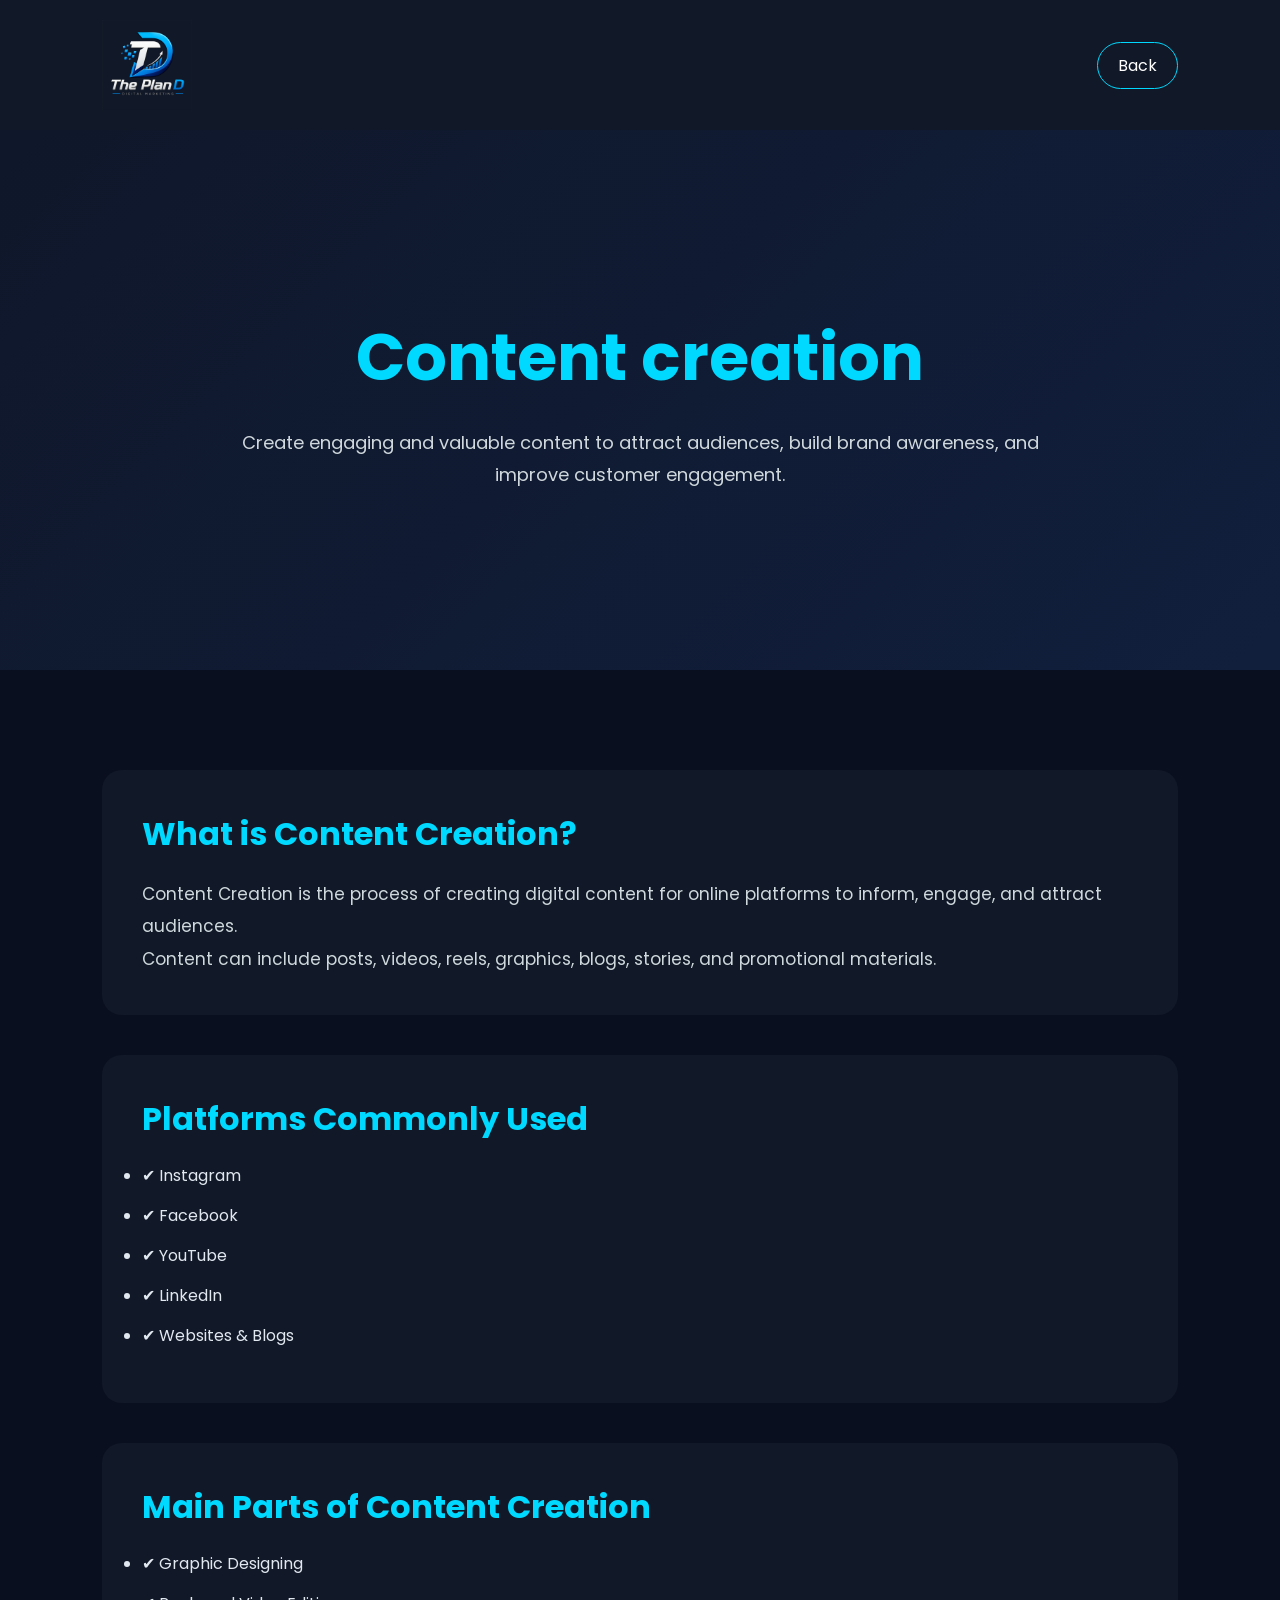
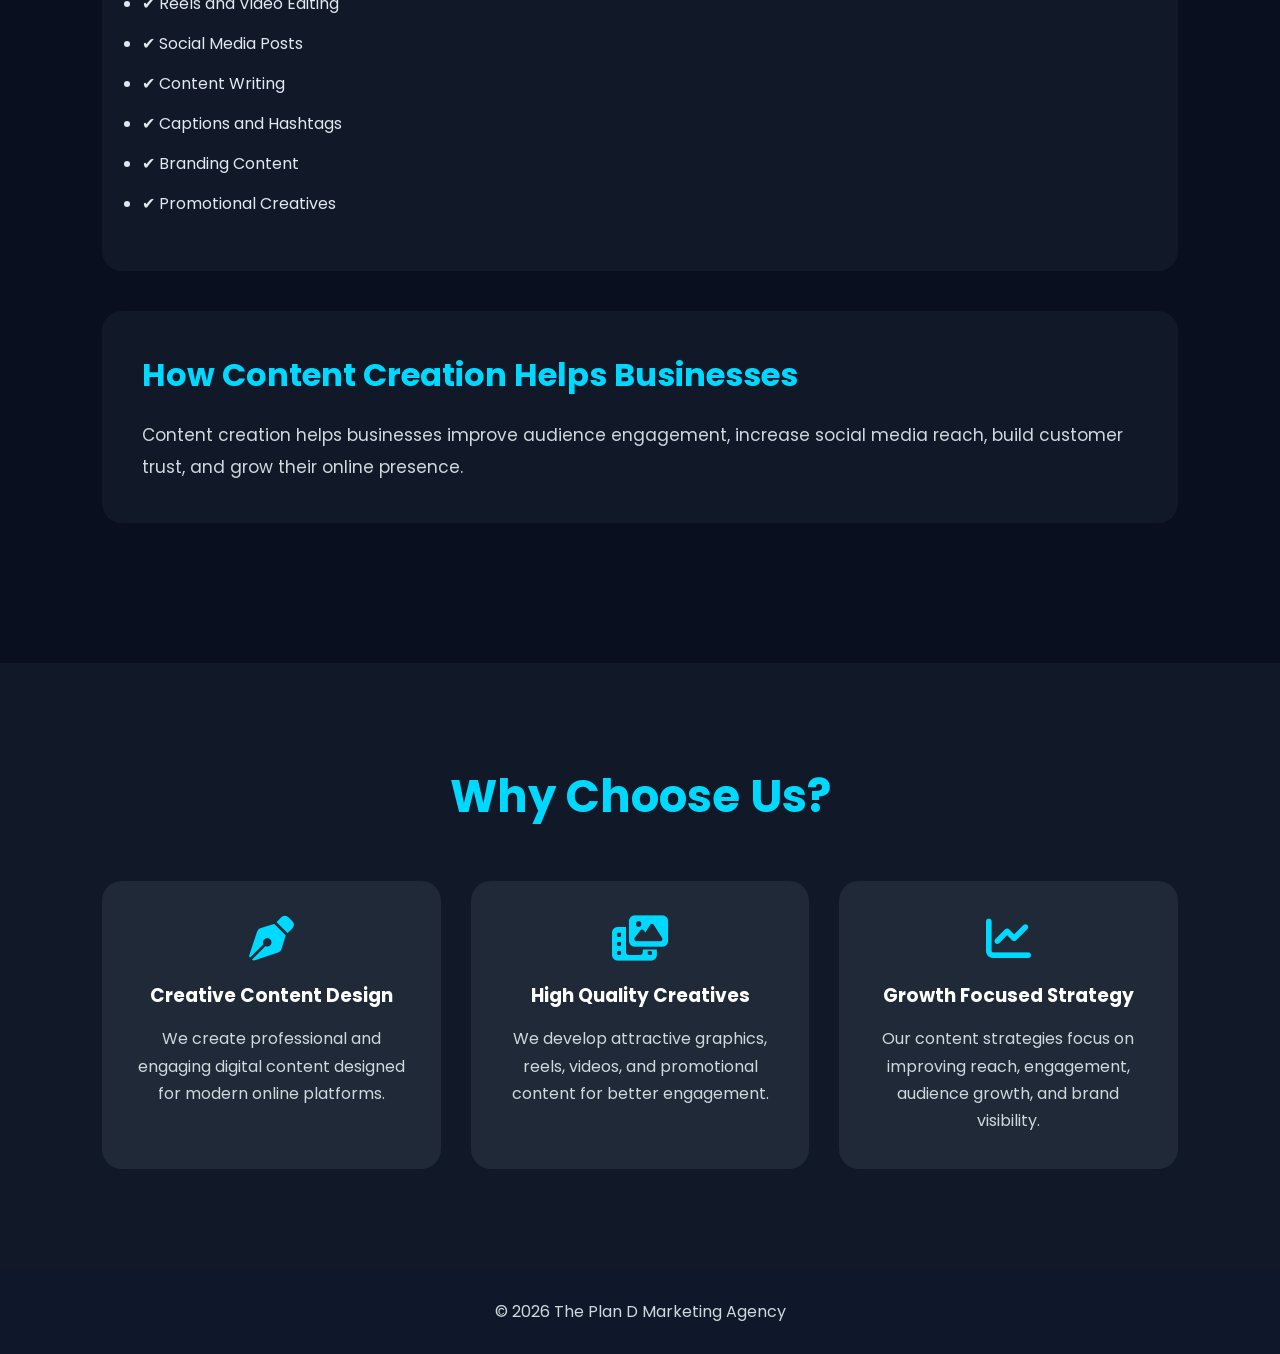
<file: video.html>
<!DOCTYPE html>
<html lang="en">
<head>

  <meta charset="UTF-8">
  <meta name="viewport" content="width=device-width, initial-scale=1.0">

  <title>Video Marketing</title>

  <link rel="stylesheet" href="service.css">

  <link rel="preconnect" href="https://fonts.googleapis.com">

  <link href="https://fonts.googleapis.com/css2?family=Poppins:wght@300;400;500;600;700&display=swap" rel="stylesheet">

  <link rel="stylesheet"
  href="https://cdnjs.cloudflare.com/ajax/libs/font-awesome/6.5.1/css/all.min.css"/>

</head>

<body>

  <!-- NAVBAR -->

  <nav>

   <div class="logo">

  <img src="logo.png" alt="The Plan D Logo">
    </div>

    <a href="index.html" class="back-btn">
      Back
    </a>

  </nav>

  <!-- HERO -->

  <section class="service-hero">

    <div>

      <h1>Content creation</h1>

      <p>
        Create engaging and valuable content to attract audiences,
      build brand awareness, and improve customer engagement.
      </p>

    </div>

  </section>

  <!-- CONTENT -->

  <!-- CONTENT -->

<section class="content">

  <div class="content-box">

    <h2>What is Content Creation?</h2>

    <p>
      Content Creation is the process of creating digital content
      for online platforms to inform, engage, and attract audiences.
    </p>

    <p>
      Content can include posts, videos, reels,
      graphics, blogs, stories, and promotional materials.
    </p>

  </div>

  <div class="content-box">

    <h2>Platforms Commonly Used</h2>

    <ul class="benefits">

      <li>✔ Instagram</li>

      <li>✔ Facebook</li>

      <li>✔ YouTube</li>

      <li>✔ LinkedIn</li>

      <li>✔ Websites & Blogs</li>

    </ul>

  </div>

  <div class="content-box">

    <h2>Main Parts of Content Creation</h2>

    <ul class="benefits">

      <li>✔ Graphic Designing</li>

      <li>✔ Reels and Video Editing</li>

      <li>✔ Social Media Posts</li>

      <li>✔ Content Writing</li>

      <li>✔ Captions and Hashtags</li>

      <li>✔ Branding Content</li>

      <li>✔ Promotional Creatives</li>

    </ul>

  </div>

  <div class="content-box">

    <h2>How Content Creation Helps Businesses</h2>

    <p>
      Content creation helps businesses improve audience engagement,
      increase social media reach, build customer trust,
      and grow their online presence.
    </p>

  </div>

</section>

  <!-- WHY US -->
<section class="why-us">

  <h2>Why Choose Us?</h2>

  <div class="why-container">

    <div class="why-box">

      <i class="fa-solid fa-pen-nib"></i>

      <h3>Creative Content Design</h3>

      <p>
        We create professional and engaging digital content
        designed for modern online platforms.
      </p>

    </div>

    <div class="why-box">

      <i class="fa-solid fa-photo-film"></i>

      <h3>High Quality Creatives</h3>

      <p>
        We develop attractive graphics, reels,
        videos, and promotional content for better engagement.
      </p>

    </div>

    <div class="why-box">

      <i class="fa-solid fa-chart-line"></i>

      <h3>Growth Focused Strategy</h3>

      <p>
        Our content strategies focus on improving reach,
        engagement, audience growth, and brand visibility.
      </p>

    </div>

  </div>

</section>

  <!-- FOOTER -->

  <footer>

    <p>
      © 2026 The Plan D Marketing Agency
    </p>

  </footer>

  <script src="service.js"></script>

</body>
</html>
</file>
<file: service.css>
*{
  margin:0;
  padding:0;
  box-sizing:border-box;
  font-family:'Poppins',sans-serif;
}

body{
  background:#0a0f1f;
  color:white;
  overflow-x:hidden;
}

/* NAVBAR */

nav{
  width:100%;
  padding:20px 8%;
  display:flex;
  justify-content:space-between;
  align-items:center;
  background:#111827;
  position:sticky;
  top:0;
  z-index:1000;
}

.logo{

  display:flex;

  align-items:center;
}

/* LOGO IMAGE */

.logo img{

  height:90px;

  width:auto;

  object-fit:contain;

  transition:0.3s ease;
}

/* HOVER EFFECT */

.logo img:hover{

  transform:scale(1.05);
}
.logo span{
  color:#ffffff;
}

.back-btn{
  color:white;
  text-decoration:none;
  border:1px solid #00d9ff;
  padding:10px 20px;
  border-radius:30px;
  transition:0.4s;
}

.back-btn:hover{
  background:#00d9ff;
  color:black;
}

/* HERO */

.service-hero{
  height:60vh;
  display:flex;
  justify-content:center;
  align-items:center;
  text-align:center;
  padding:40px;
  background:linear-gradient(135deg,#0f172a,#111f3d);
}

.service-hero h1{
  font-size:65px;
  color:#00d9ff;
  animation:slideDown 1s ease;
}

.service-hero p{
  margin-top:20px;
  color:#cfd8dc;
  font-size:18px;
  max-width:800px;
  line-height:1.8;
  animation:fadeIn 2s ease;
}

/* CONTENT */

.content{
  padding:100px 8%;
}

.content-box{
  background:#111827;
  padding:40px;
  border-radius:20px;
  margin-bottom:40px;
  transition:0.5s;
  opacity:0;
  transform:translateY(50px);
}

.content-box.show{
  opacity:1;
  transform:translateY(0);
}

.content-box:hover{
  transform:translateY(-10px);
  box-shadow:0 0 25px rgba(0,217,255,0.3);
}

.content-box h2{
  color:#00d9ff;
  margin-bottom:20px;
  font-size:32px;
}

.content-box p{
  color:#cfd8dc;
  line-height:1.9;
  font-size:17px;
}

.benefits{
  margin-top:20px;
}

.benefits li{
  margin-bottom:15px;
  color:#e2e8f0;
}

/* WHY US */

.why-us{
  padding:100px 8%;
  background:#111827;
}

.why-us h2{
  text-align:center;
  color:#00d9ff;
  font-size:45px;
  margin-bottom:50px;
}

.why-container{
  display:grid;
  grid-template-columns:repeat(auto-fit,minmax(250px,1fr));
  gap:30px;
}

.why-box{
  background:#1f2937;
  padding:35px;
  border-radius:20px;
  text-align:center;
  transition:0.5s;
}

.why-box:hover{
  transform:translateY(-10px);
  box-shadow:0 0 20px rgba(0,217,255,0.3);
}

.why-box i{
  font-size:45px;
  color:#00d9ff;
  margin-bottom:20px;
}

.why-box h3{
  margin-bottom:15px;
}

.why-box p{
  color:#cfd8dc;
  line-height:1.7;
}

/* FOOTER */

footer{
  background:#0f172a;
  text-align:center;
  padding:30px;
  color:#cfd8dc;
}

/* ANIMATIONS */

@keyframes slideDown{

  from{
    opacity:0;
    transform:translateY(-50px);
  }

  to{
    opacity:1;
    transform:translateY(0);
  }

}

@keyframes fadeIn{

  from{
    opacity:0;
  }

  to{
    opacity:1;
  }

}

/* RESPONSIVE */

@media(max-width:768px){

  .service-hero h1{
    font-size:40px;
  }

}
</file>
<file: team.css>
*{

  margin:0;
  padding:0;
  box-sizing:border-box;
  font-family:'Poppins',sans-serif;
}

body{

  background:#0a0f1f;
  color:white;
}

/* NAVBAR */

nav{

  width:100%;

  height:90px;

  padding:0 8%;

  display:flex;

  justify-content:space-between;

  align-items:center;

  background:rgba(10,15,31,0.85);

  backdrop-filter:blur(10px);

  position:sticky;

  top:0;

  z-index:1000;
}

.logo img{

  height:80px;
}

.back-btn{

  color:white;

  text-decoration:none;

  border:1px solid #00d9ff;

  padding:10px 20px;

  border-radius:30px;

  transition:0.3s;
}

.back-btn:hover{

  background:#00d9ff;

  color:black;
}

/* HERO */

.team-hero{

  padding:120px 8% 80px;

  text-align:center;
}

.team-hero h1{

  font-size:60px;

  color:#00d9ff;

  margin-bottom:20px;

  animation:fadeDown 1s ease;
}

.team-hero p{

  color:#cfd8dc;

  font-size:18px;

  animation:fadeUp 1.2s ease;
}

/* TEAM SECTION */

.team-section{

  padding:40px 8% 80px;
}

.team-section h2{

  font-size:40px;

  margin-bottom:40px;

  color:#00d9ff;
}

/* TEAM GRID */

.team-container{

  display:grid;

  grid-template-columns:repeat(auto-fit,minmax(320px,1fr));

  gap:35px;
}

/* MEMBER CARD */

.member-card{

  background:#111827;

  border-radius:25px;

  overflow:hidden;

  transition:0.4s ease;

  position:relative;

  width:100%;

  max-width:380px;

  margin:auto;
}
.member-card:hover{

  transform:translateY(-12px);

  box-shadow:0 0 25px rgba(0,217,255,0.3);
}

/* IMAGE */
.member-card img{

  width:100%;

  height:420px;

  object-fit:cover;

  object-position:center top;

  display:block;

  background:#111827;

  transition:transform 0.5s ease;
}

.member-card:hover img{

  transform:scale(1.05);
}

/* INFO */

.member-info{

  padding:25px;

  text-align:center;

  min-height:140px;

  display:flex;

  flex-direction:column;

  justify-content:center;
}
.member-info h3{

  line-height:1.4;
}

.member-info p{

  color:#00d9ff;

  font-size:16px;
}

/* ANIMATIONS */

@keyframes fadeDown{

  from{

    opacity:0;
    transform:translateY(-40px);
  }

  to{

    opacity:1;
    transform:translateY(0);
  }
}

@keyframes fadeUp{

  from{

    opacity:0;
    transform:translateY(40px);
  }

  to{

    opacity:1;
    transform:translateY(0);
  }
}

/* RESPONSIVE */

@media(max-width:768px){

  .team-hero h1{

    font-size:42px;
  }

  .team-section h2{

    font-size:32px;
  }
}
</file>
